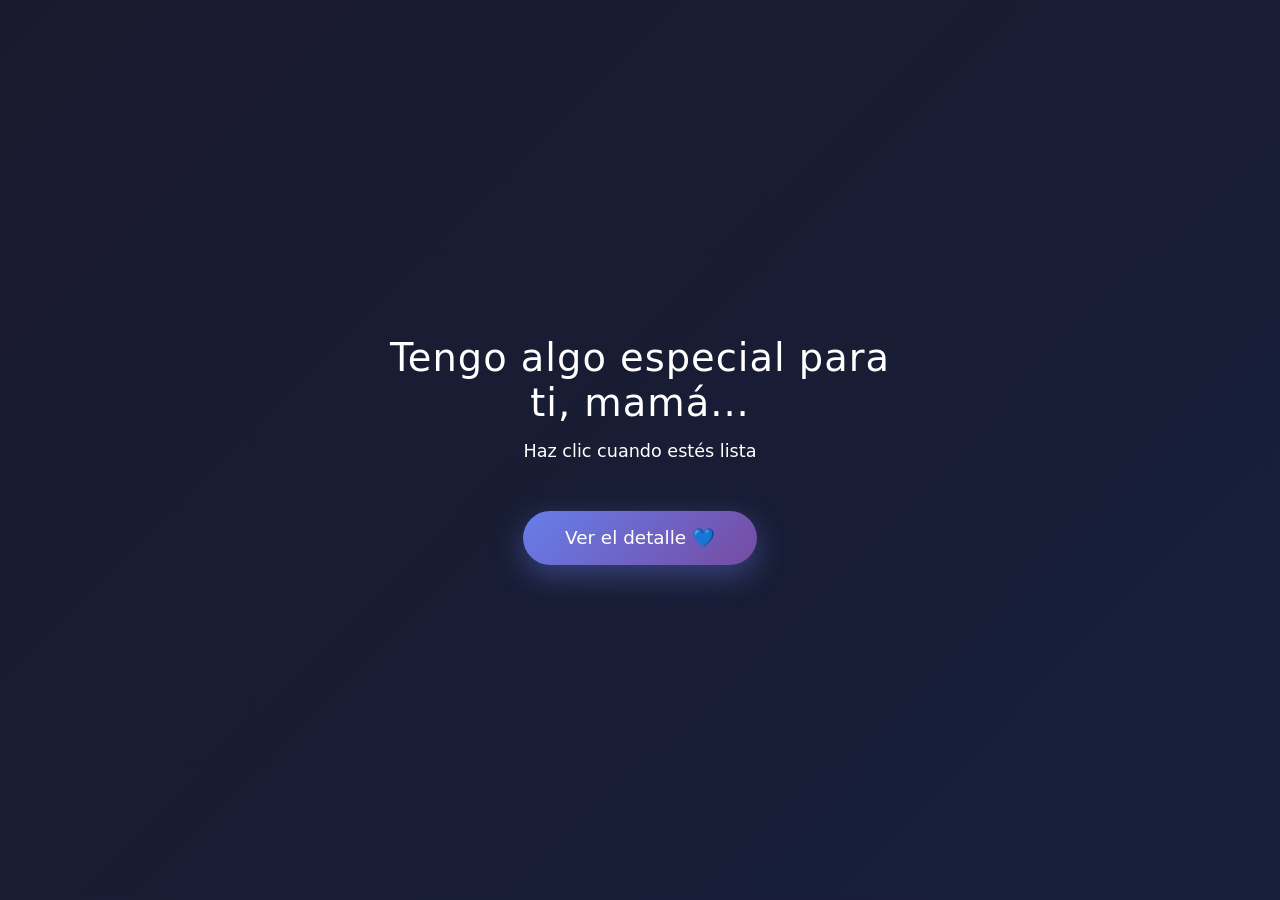
<file: Feliz-Cumpleanos-Mama-Orquideas/Orquidea-Azul/index.html>
<!DOCTYPE html>
<html lang="es">
<head>
  <meta charset="UTF-8" />
  <meta name="viewport" content="width=device-width, initial-scale=1.0" />
  <title>Para mamá 💙</title>
  <link rel="stylesheet" href="css/style.css" />
</head>
<body>
  <div class="container">
    <div class="content">
      <h1 class="title">Tengo algo especial para ti, mamá...</h1>
      <p class="subtitle">Haz clic cuando estés lista</p>
      <a href="orquidea.html" class="btn">Ver el detalle 💙</a>
    </div>
  </div>
</body>
</html>
</file>
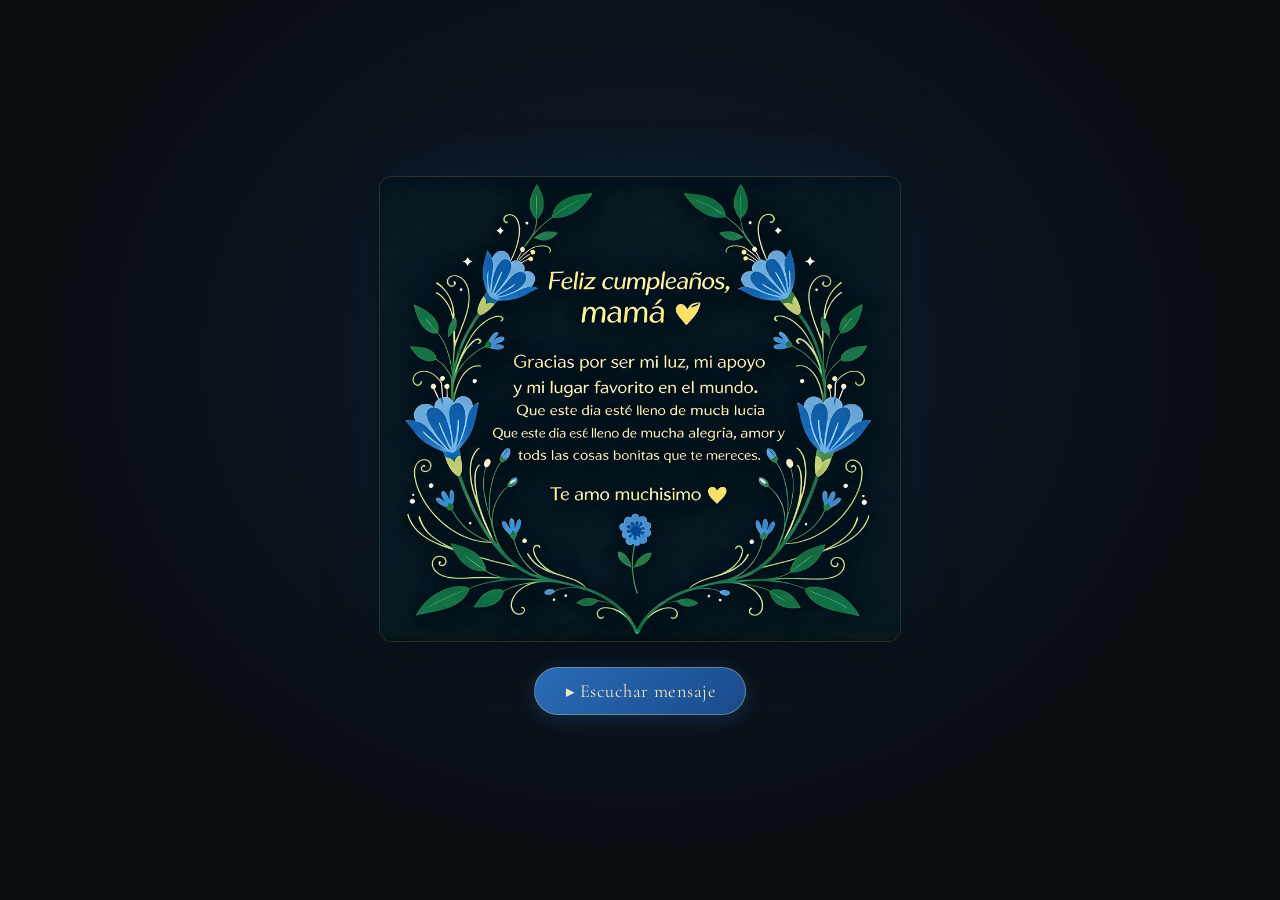
<file: Feliz-Cumpleanos-Mama-Orquideas/Orquidea-Azul/orquidea.html>
<!DOCTYPE html>
<html lang="es">
<head>
  <meta charset="UTF-8" />
  <meta name="viewport" content="width=device-width, initial-scale=1.0" />
  <title>Feliz Cumpleaños Mamá 💙</title>
  <style>
    @import url('https://fonts.googleapis.com/css2?family=Cormorant+Garamond:ital,wght@0,400;0,500;1,400&display=swap');

    * {
      margin: 0;
      padding: 0;
      box-sizing: border-box;
    }

    body {
      min-height: 100vh;
      background: #0a0f14;
      display: flex;
      flex-direction: column;
      align-items: center;
      justify-content: center;
      font-family: 'Cormorant Garamond', Georgia, serif;
      overflow-x: hidden;
      color: #f5e6c8;
      padding: 1.5rem 1rem 2rem;
    }

    .card {
      position: relative;
      width: min(520px, 96vw);
      display: flex;
      flex-direction: column;
      align-items: center;
    }

    .card-image {
      width: 100%;
      height: auto;
      border-radius: 12px;
      box-shadow:
        0 0 0 1px rgba(245, 215, 110, 0.15),
        0 12px 40px rgba(0, 0, 0, 0.55),
        0 0 60px rgba(42, 107, 184, 0.18);
      display: block;
    }

    .audio-controls {
      margin-top: 1.6rem;
      z-index: 3;
    }

    .play-btn {
      background: linear-gradient(135deg, #2a6bb8, #1a4a8a);
      color: #f0e6c8;
      border: 1px solid rgba(245, 215, 110, 0.35);
      padding: 0.75rem 1.8rem;
      border-radius: 999px;
      font-family: 'Cormorant Garamond', Georgia, serif;
      font-size: 1.15rem;
      letter-spacing: 0.03em;
      cursor: pointer;
      transition: transform 0.2s, box-shadow 0.2s, background 0.2s;
      box-shadow: 0 4px 18px rgba(30, 90, 160, 0.35);
    }

    .play-btn:hover {
      transform: translateY(-2px);
      box-shadow: 0 6px 22px rgba(30, 90, 160, 0.5);
      background: linear-gradient(135deg, #3578c8, #2258a0);
    }

    .play-btn:active {
      transform: translateY(0);
    }

    .play-btn.playing {
      background: linear-gradient(135deg, #1a4a8a, #0f3260);
      box-shadow: 0 4px 18px rgba(20, 60, 120, 0.45);
    }

    /* Sutil brillo de fondo */
    body::before {
      content: "";
      position: fixed;
      inset: 0;
      background: radial-gradient(ellipse at 50% 40%, rgba(30, 80, 140, 0.18) 0%, transparent 65%);
      pointer-events: none;
      z-index: 0;
    }

    .card, .audio-controls {
      position: relative;
      z-index: 1;
    }
  </style>
</head>
<body>
  <audio id="audio" src="sound/mensaje-mama.m4a" preload="auto"></audio>

  <div class="card">
    <img
      class="card-image"
      src="img/mensaje-mama.jpg"
      alt="Feliz cumpleaños, mamá — Gracias por ser mi luz, mi apoyo y mi lugar favorito en el mundo. Te amo muchísimo"
    />
  </div>

  <div class="audio-controls">
    <button id="playBtn" class="play-btn">▶ Escuchar mensaje</button>
  </div>

  <script>
    const audio = document.getElementById('audio');
    const playBtn = document.getElementById('playBtn');

    function updateButton() {
      if (audio.paused) {
        playBtn.textContent = '▶ Escuchar mensaje';
        playBtn.classList.remove('playing');
      } else {
        playBtn.textContent = '❚❚ Pausar';
        playBtn.classList.add('playing');
      }
    }

    playBtn.addEventListener('click', () => {
      if (audio.paused) {
        audio.play().then(updateButton).catch(() => {
          alert('Toca de nuevo para escuchar.');
        });
      } else {
        audio.pause();
        updateButton();
      }
    });

    // Intento de autoplay (los navegadores suelen bloquearlo sin interacción)
    window.addEventListener('DOMContentLoaded', () => {
      setTimeout(() => {
        audio.play().then(updateButton).catch(() => {});
      }, 600);
    });

    audio.addEventListener('ended', updateButton);
  </script>
</body>
</html>
</file>
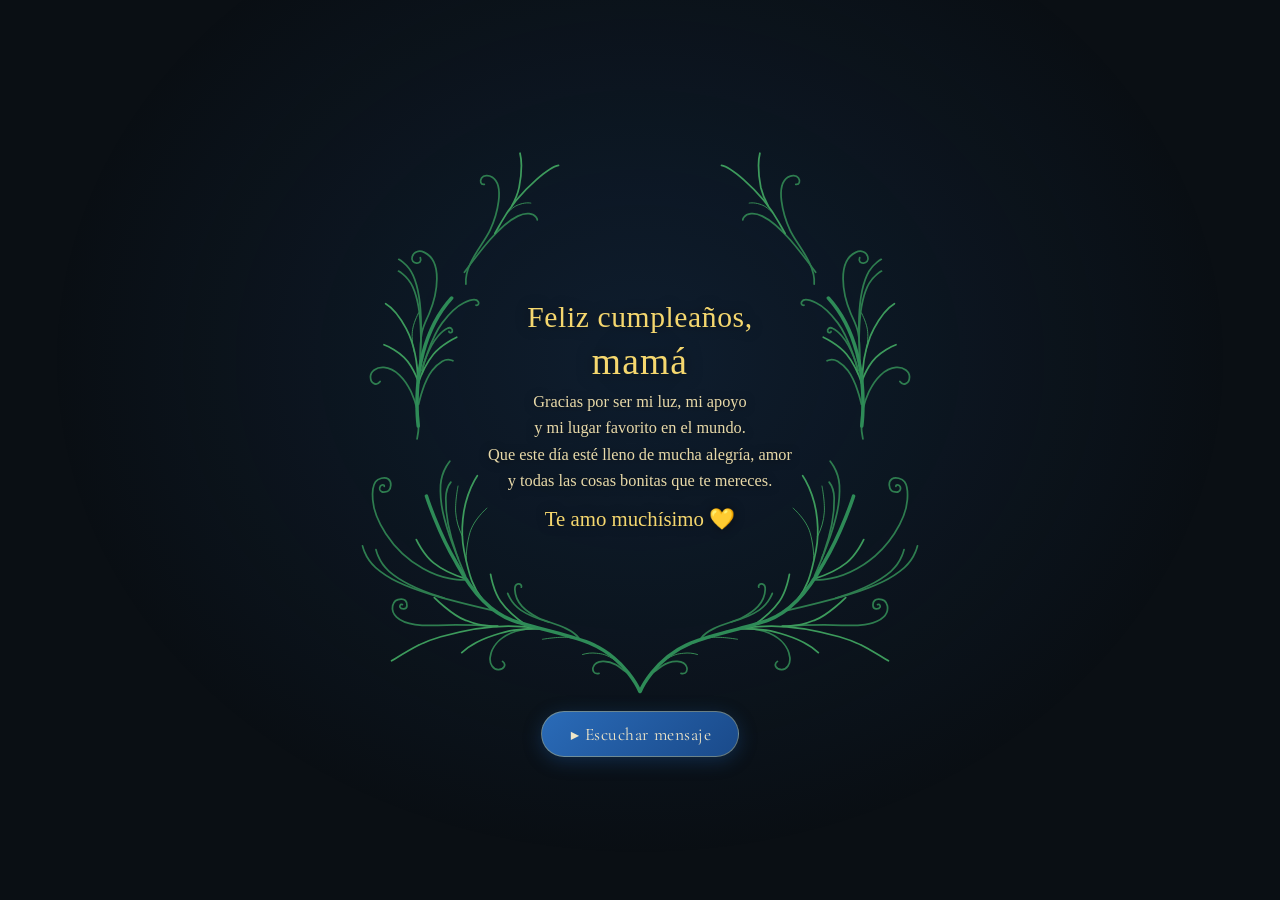
<file: Feliz-Cumpleanos-Mama/Orquidea-Azul/orquidea.html>
<!DOCTYPE html>
<html lang="es">
<head>
  <meta charset="UTF-8" />
  <meta name="viewport" content="width=device-width, initial-scale=1.0" />
  <title>Feliz Cumpleaños Mamá 💙</title>
  <link rel="stylesheet" href="css/flowers.css" />
  <style>
    @import url('https://fonts.googleapis.com/css2?family=Cormorant+Garamond:ital,wght@0,400;0,500;1,400&display=swap');

    * {
      margin: 0;
      padding: 0;
      box-sizing: border-box;
    }

    body {
      min-height: 100vh;
      background: #0a0f14;
      display: flex;
      flex-direction: column;
      align-items: center;
      justify-content: center;
      font-family: "Times New Roman", Times, serif;
      overflow-x: hidden;
      color: #f5e6c8;
      padding: 1rem 0.5rem 1.5rem;
    }

    body::before {
      content: "";
      position: fixed;
      inset: 0;
      background: radial-gradient(ellipse at 50% 40%, rgba(30, 80, 140, 0.22) 0%, transparent 65%);
      pointer-events: none;
      z-index: 0;
    }

    .container {
      position: relative;
      z-index: 1;
      width: min(96vw, 560px);
      margin: 0 auto;
      display: flex;
      align-items: center;
      justify-content: center;
    }

    svg#flower-frame {
      height: min(78vh, 560px);
      width: 100%;
      max-width: 100%;
      display: block;
    }

    /* Mensaje en el centro de las flores */
    .mensaje-central {
      position: absolute;
      top: 50%;
      left: 50%;
      transform: translate(-50%, -50%);
      z-index: 10;
      text-align: center;
      width: 70%;
      max-width: 340px;
      pointer-events: none;
    }

    .mensaje-central .titulo {
      font-size: clamp(1.35rem, 4.2vw, 1.85rem);
      font-weight: 400;
      color: #f5d76e;
      letter-spacing: 0.02em;
      line-height: 1.25;
      text-shadow: 0 0 14px rgba(0, 0, 0, 0.45);
      margin-bottom: 0.15rem;
    }

    .mensaje-central .titulo-mama {
      font-size: clamp(1.7rem, 5.2vw, 2.35rem);
      font-weight: 500;
      color: #f5d76e;
      letter-spacing: 0.03em;
      line-height: 1.2;
      margin-bottom: 0.35rem;
      text-shadow: 0 0 16px rgba(0, 0, 0, 0.5);
    }

    .mensaje-central .corazon {
      display: block;
      font-size: clamp(1.1rem, 3vw, 1.4rem);
      color: #f5d76e;
      margin-bottom: 0.9rem;
      text-shadow: 0 0 12px rgba(245, 215, 110, 0.4);
    }

    .mensaje-central .cuerpo {
      font-size: clamp(0.82rem, 2.4vw, 1.02rem);
      color: #e8d9a8;
      line-height: 1.6;
      margin-bottom: 0.15rem;
      text-shadow: 0 1px 8px rgba(0, 0, 0, 0.5);
    }

    .mensaje-central .cierre {
      font-size: clamp(1.05rem, 2.9vw, 1.3rem);
      font-weight: 500;
      color: #f5d76e;
      margin-top: 0.85rem;
      text-shadow: 0 0 12px rgba(0, 0, 0, 0.45);
    }

    .audio-controls {
      position: relative;
      z-index: 3;
      margin-top: 1rem;
    }

    .play-btn {
      background: linear-gradient(135deg, #2a6bb8, #1a4a8a);
      color: #f0e6c8;
      border: 1px solid rgba(245, 215, 110, 0.35);
      padding: 0.7rem 1.7rem;
      border-radius: 999px;
      font-family: 'Cormorant Garamond', Georgia, serif;
      font-size: 1.1rem;
      letter-spacing: 0.03em;
      cursor: pointer;
      transition: transform 0.2s, box-shadow 0.2s, background 0.2s;
      box-shadow: 0 4px 18px rgba(30, 90, 160, 0.35);
    }

    .play-btn:hover {
      transform: translateY(-2px);
      box-shadow: 0 6px 22px rgba(30, 90, 160, 0.5);
      background: linear-gradient(135deg, #3578c8, #2258a0);
    }

    .play-btn:active {
      transform: translateY(0);
    }

    .play-btn.playing {
      background: linear-gradient(135deg, #1a4a8a, #0f3260);
      box-shadow: 0 4px 18px rgba(20, 60, 120, 0.45);
    }

    @media (max-width: 500px) {
      svg#flower-frame {
        height: min(72vh, 440px);
      }
      .mensaje-central {
        width: 72%;
      }
    }
  </style>
</head>
<body>
  <audio id="audio" src="sound/mensaje-mama.m4a" preload="auto"></audio>

  <main class="container">
    <!-- Mensaje en el centro de las flores -->
    <div class="mensaje-central">
      <p class="titulo">Feliz cumpleaños,</p>
      <p class="titulo-mama">mamá</p>
      <p class="cuerpo">
        Gracias por ser mi luz, mi apoyo<br>
        y mi lugar favorito en el mundo.<br>
        Que este día esté lleno de mucha alegría, amor<br>
        y todas las cosas bonitas que te mereces.
      </p>
      <p class="cierre">Te amo muchísimo 💛</p>
    </div>

    <svg id="flower-frame" version="1.1" xmlns="http://www.w3.org/2000/svg" viewBox="0 0 641.5 637.3">
<style type="text/css">
.st0 {
fill: #FFFFFF;
}

.st1 {
  fill: none;
  stroke: #2E7D4F;
  stroke-width: 2;
  stroke-linecap: round;
  stroke-linejoin: round;
}

.st2 {
  fill: #4CAF70;
}

.st3 {
  fill: none;
  stroke: #3D9B5C;
  stroke-width: 2;
  stroke-linecap: round;
  stroke-linejoin: round;
}

.st4 {
  fill: none;
  stroke: #3D9B5C;
  stroke-linecap: round;
  stroke-linejoin: round;
}

.st5 {
  fill: #7EC8E8;
}

.st6 {
  fill: #3D9B5C;
}

.st7 {
  fill: none;
  stroke: #2E8B57;
  stroke-width: 4;
  stroke-linecap: round;
  stroke-linejoin: round;
}

.st8 {
  fill: #4A9FD9;
}

.st9 {
  fill: #F5D76E;
}

.st10 {
  fill: #2E8B57;
}

.st11 {
  fill: #5CB87A;
}

.st12 {
  fill: #A8D8F5;
}

.st13 {
fill: none;
stroke: #FFFFFF;
stroke-linecap: round;
stroke-linejoin: round;
}

.st14 {
display: none;
fill: #FFFFFF;
}
</style>
<defs>
</defs>
<g id="Footer_group_1_">
<path id="Dots_1_" class="st0" d="M556.2,110c0,1.7-1.4,3.1-3.1,3.1c-1.7,0-3.1-1.4-3.1-3.1s1.4-3.1,3.1-3.1l0,0
C554.9,106.9,556.2,108.3,556.2,110z M631.5,446.1c-1.7,0-3.1,1.4-3.1,3.1s1.4,3.1,3.1,3.1c1.7,0,3.1-1.4,3.1-3.1l0,0
C634.6,447.5,633.2,446.1,631.5,446.1L631.5,446.1z M508.8,64.1c-1.4,0-2.5,1.1-2.5,2.5s1.1,2.5,2.5,2.5s2.5-1.1,2.5-2.5
S510.2,64.1,508.8,64.1L508.8,64.1L508.8,64.1z M542.3,273.9c-1.4,0-2.5,1.1-2.5,2.5s1.1,2.5,2.5,2.5s2.5-1.1,2.5-2.5l0,0
C544.8,275.1,543.7,273.9,542.3,273.9C542.4,273.9,542.4,273.9,542.3,273.9L542.3,273.9z M605.7,424.2c-1.4,0-2.5,1.1-2.5,2.5
s1.1,2.5,2.5,2.5s2.5-1.1,2.5-2.5l0,0C608.2,425.3,607.1,424.2,605.7,424.2L605.7,424.2L605.7,424.2z M476.5,502.4
c-1.4,0-2.5,1.1-2.5,2.5s1.1,2.5,2.5,2.5s2.5-1.1,2.5-2.5S477.9,502.4,476.5,502.4L476.5,502.4z M548,479.8c-0.7,0-1.2,0.6-1.2,1.2
s0.6,1.2,1.2,1.2c0.7,0,1.2-0.6,1.2-1.2l0,0C549.2,480.4,548.7,479.8,548,479.8z M418.8,581.7c-0.7,0-1.2,0.6-1.2,1.2
c0,0.7,0.6,1.2,1.2,1.2c0.7,0,1.2-0.6,1.2-1.2l0,0C420.1,582.2,419.5,581.7,418.8,581.7z M562.8,148.3c-0.7,0-1.2,0.6-1.2,1.2
s0.6,1.2,1.2,1.2c0.7,0,1.2-0.6,1.2-1.2l0,0C564.1,148.9,563.5,148.3,562.8,148.3L562.8,148.3z M471,53.9c-0.7,0-1.2,0.6-1.2,1.2
c0,0.7,0.6,1.2,1.2,1.2c0.7,0,1.2-0.6,1.2-1.2l0,0C472.2,54.5,471.7,53.9,471,53.9z M628.7,440.1c-0.7,0-1.2,0.6-1.2,1.2
s0.6,1.2,1.2,1.2c0.7,0,1.2-0.6,1.2-1.2l0,0C629.9,440.7,629.4,440.1,628.7,440.1z M435,587.9c-0.7,0-1.2,0.6-1.2,1.2
c0,0.7,0.6,1.2,1.2,1.2c0.7,0,1.2-0.6,1.2-1.2l0,0C436.2,588.4,435.7,587.9,435,587.9z M88.3,106.9c1.7,0,3.1,1.4,3.1,3.1
s-1.4,3.1-3.1,3.1s-3.1-1.4-3.1-3.1l0,0C85.2,108.3,86.6,106.9,88.3,106.9z M6.9,449.2c0,1.7,1.4,3.1,3.1,3.1s3.1-1.4,3.1-3.1
s-1.4-3.1-3.1-3.1S6.9,447.5,6.9,449.2L6.9,449.2z M130.2,66.6c0,1.4,1.1,2.5,2.5,2.5s2.5-1.1,2.5-2.5s-1.1-2.5-2.5-2.5l0,0
C131.3,64.1,130.2,65.2,130.2,66.6z M96.7,276.4c0,1.4,1.1,2.5,2.5,2.5s2.5-1.1,2.5-2.5s-1.1-2.5-2.5-2.5
C97.8,273.9,96.7,275,96.7,276.4L96.7,276.4z M33.3,426.7c0,1.4,1.1,2.5,2.5,2.5s2.5-1.1,2.5-2.5s-1.1-2.5-2.5-2.5
C34.5,424.2,33.3,425.3,33.3,426.7L33.3,426.7z M162.5,504.9c0,1.4,1.1,2.5,2.5,2.5s2.5-1.1,2.5-2.5s-1.1-2.5-2.5-2.5
S162.5,503.5,162.5,504.9L162.5,504.9z M92.3,481.1c0,0.7,0.6,1.2,1.2,1.2c0.7,0,1.2-0.6,1.2-1.2c0-0.7-0.6-1.2-1.2-1.2l0,0
C92.8,479.8,92.3,480.4,92.3,481.1L92.3,481.1L92.3,481.1z M221.4,582.9c0,0.7,0.6,1.2,1.2,1.2s1.2-0.6,1.2-1.2
c0-0.7-0.6-1.2-1.2-1.2l0,0C222,581.7,221.4,582.2,221.4,582.9z M77.4,149.5c0,0.7,0.6,1.2,1.2,1.2s1.2-0.6,1.2-1.2
c0-0.7-0.6-1.2-1.2-1.2S77.4,148.8,77.4,149.5L77.4,149.5L77.4,149.5z M169.3,55.2c0,0.7,0.6,1.2,1.2,1.2s1.2-0.6,1.2-1.2
c0-0.7-0.6-1.2-1.2-1.2C169.9,53.9,169.3,54.4,169.3,55.2C169.3,55.1,169.3,55.1,169.3,55.2L169.3,55.2z M11.6,441.3
c0,0.7,0.6,1.2,1.2,1.2c0.7,0,1.2-0.6,1.2-1.2c0-0.7-0.6-1.2-1.2-1.2l0,0C12.1,440.1,11.6,440.7,11.6,441.3z M205.3,589.1
c0,0.7,0.6,1.2,1.2,1.2s1.2-0.6,1.2-1.2c0-0.7-0.6-1.2-1.2-1.2l0,0C205.8,587.9,205.3,588.4,205.3,589.1z" />
<g id="RightGroup_1_">
<g id="RightTopGroup_1_">
<g id="StrokesGroup30_1_">
<path id="Stroke30f_1_" class="st1" d="M520.3,168.7c2.1-22.9-20.4-45.6-27.7-61.8c-7.9-17.4-17.2-51.1-2.6-60.7
c4.3-2.8,9.9-2.5,12.3,0.9s1.2,8-3.1,7.4" />
<path id="Stroke30e_1_" class="st1" d="M522,155.2c0,0-17.3-23.5-29-37c-12.8-14.7-21.7-22.4-32.2-27.4
c-4.8-2.3-9.6-3.1-12.9-2.7c-9.1,1.2-9.4,7-9.4,7" />
<g id="Stroke30d_1_">
<path id="Stroke30d_3_1_" class="st1" d="M571.8,230.3c0-1.9,0-3.7,0.1-5.5c0.4-24,3-39.1,9.2-52.9c2.6-5.7,6.5-10.7,11.3-14.6
c1.6-1.3,3.2-2.5,5-3.5" />
<path id="Stroke30d_2_1_" class="st1" d="M572.2,252.9c0.8-32.5-4-36.2-10.1-50.8c-9.5-22.4-15.6-59.6,5.7-69.7
c6.2-3,12.1-0.7,13.8,4.6c3.2,9.5-12.8,10.4-9.2,1.4" />
<path id="Stroke30d_1_1_" class="st1" d="M574.4,282.6c0,0-3-40.8-2.9-65.8c0.1-27.3,2.6-43.6,9.3-58.4
c2.6-5.7,6.5-10.7,11.3-14.6c1.6-1.3,3.2-2.5,5-3.5" />
</g>
<g id="Stroke30c_1_">
<path id="Stroke30c_2_1_" class="st1" d="M570.3,271.1c0,0,0.3-11.4-10.7-32c-3.4-6.4-11-16.4-17.8-19.6c-1.8-0.9-4-1-5.1,0.2
c-1.9,1.9-0.9,4.6,0.7,4.7c0.7,0.1,2.3-0.2,2.2-1.6" />
<path id="Stroke30c_1_1_" class="st1" d="M570.7,267.7c0,0-10.1-37.2-23.4-54.6c-8.3-10.9-15.3-18.4-25-23
c-2.3-1.1-13.3-6.3-16.3-1.2c-1.2,2,0,4.5,2.6,4" />
</g>
<path id="Stroke30b_1_" class="st1"
d="M576.1,346c-7.6-34.7,12.5-79.9,38-81.9c9-0.7,15.5,4.9,15.4,11c-0.2,8-7.4,10.6-11,5.2" />
<path id="Stroke30a_1_" class="st1" d="M574.4,306.4c-0.3-1.4-0.7-2.8-1-4.1c-4.2-16.5-8.4-26.5-14.9-35.1
c-3.2-4-7.1-7.4-11.4-10.1c-6.7-3.6-12-0.6-12-0.6" />
</g>
<g id="LeafGroup29_1_">
<g id="LeafGroup29c_1_">
<path id="Leaf29c_1_" class="st2" d="M459.3,0c0,0-5.8,10.8-6.7,13.4c-1.6,5.3-2.2,10.9-2,16.4c0.6,7.1,2.6,14,6,20.2l1.4,2.6
c0,0,2.9-3.7,4.9-6.1c1.6-2,4.5-5.8,4.7-13.6c0.2-8.2-0.4-12.1-4.4-22.4C460,2.2,459.3,0,459.3,0z" />
<path id="Stem29c_1_" class="st3" d="M467.6,79.1c-6.3-11.2-6.8-14.1-8.5-21.4c-1.7-8.2-2.6-16.6-2.6-25
c0-4.7,0.5-9.4,1.6-13.9" />
</g>
<g id="LeafGroup29b_1_">
<path id="Leaf29b_1_" class="st2" d="M458.5,77.2c0,0-0.8,0.7-1.4,1c-3.3,1.8-7,2.5-10.7,2.2c-3.4-0.3-6.7-1.5-9.6-3.3
c-2-1.3-6.4-4.5-6.6-4.7c0.2-0.1,7.5-2.1,10.9-2.8c5.8-1.2,10.6,0.9,14.8,4.7C456.9,75.1,457.8,76.1,458.5,77.2z" />
<path id="Stem29b_1_" class="st4"
d="M473.7,88.2c-7.5-8-10.9-9.4-15.5-11c-7.3-2.5-12.4-1.3-12.4-1.3" />
</g>
<g id="LeafGroup29a_1_">
<path id="Leaf29a_1_" class="st2" d="M383,14.3c0,0,26.1,1.3,36.5,7.6c14.9,9,19.7,26.8,19.7,26.8s-13.1,2.3-30.8-7.9
C394.7,32.7,383,14.3,383,14.3z" />
<path id="Stem29a_1_" class="st3" d="M487,110.6c0,0-4.7-8.2-7.2-12.6c-11.9-21.5-28.1-38.2-40.4-49
c-10.2-8.9-18.7-15.3-25.3-16.3" />
</g>
</g>
<g id="LeafGroup28_1_">
<g id="LeafGroup28b_1_">
<path id="Leaf28b_1_" class="st2" d="M568.8,187.6c0,0,5.8,5.7,6.8,6.8c1.8,2.2,3.1,4.8,4,7.5c0.5,1.8,0.7,3.7,0.7,5.5
c0,1.5-0.2,3.1-0.6,4.6l-0.3,1.4c0,0-2.6-1.7-4.2-2.6c-2.3-1.1-4.2-3-5.3-5.4c-2.1-4.2-1.8-6.3-1.3-11.6
C568.7,191.7,568.8,189.7,568.8,187.6z" />
<path id="Stem28b_1_" class="st4"
d="M579.3,246.7c3.7-15.2,2.4-23.8,1.6-27.8c-1.6-8-6.5-17.3-6.5-17.3" />
</g>
<g id="LeafGroup28a_1_">
<path id="Leaf28a_1_" class="st2"
d="M629.2,171.6c0,0-11.3,5.4-14.9,7.4c-5,2.9-8.7,7.1-11.5,10.6c-3.9,5.5-6.7,11.7-8.1,18.2
l-0.6,2.7c0,0,4.9-1.2,7.9-1.8c2.4-0.4,6.4-0.8,11.7-5.9c6.3-6.2,7.6-10.1,11.1-20C626,179.1,627.5,175.3,629.2,171.6z" />
<path id="Stem28a_1_" class="st3"
d="M576,298c0,0-0.8-9.5-0.8-14.3c0.1-36,8-53.5,13.5-63.9c6.1-11.6,13-22.6,23.5-28.7" />
</g>
</g>
<g id="LeafGroup27_1_">
<path id="Leaf27_1_" class="st2" d="M634.2,230.1c0,0-9.2,14.3-16,17.6c-9.7,4.7-23.3,1.4-23.3,1.4c3.5-7,9.1-12.7,16-16.4
C619.8,228.3,634.2,230.1,634.2,230.1z" />
<path id="Stem27_1_" class="st3"
d="M575,280.3c2.3-7.7,3.7-10,8.5-18.1c10.2-16.9,30.5-24,30.5-24" />
</g>
<g id="BudGroup26_1_">
<path id="Stem26_1_" class="st3"
d="M575.7,285.1c-5.4-16.8-11.8-28-18.3-36c-9.4-11.6-26.7-19.6-26.7-19.6" />
<g id="Bud26_1_">
<path id="Bud26Bud_1_" class="st5" d="M509.4,233.3c-1.5,0-3-0.2-4.5-0.6c-1.3-0.4-2.4-0.8-1.8-2.5c0.4-1.3,2.2-2.1,4.1-2.7
c1.6-0.5,3.3-0.8,5-0.8c1.5,0,4.4,0.2,4.4,0.2s-2.2-0.5-3.6-0.9c-1.9-0.7-3.8-1.6-5.5-2.7c-1-0.6-2-1.3-2.8-2.2
c-0.7-0.8-1-2-0.6-3c0.6-0.9,1.6-1.5,2.7-1.7c1.2-0.3,2.5-0.3,3.8-0.1c2.1,0.3,4.1,0.9,6,1.8l2.3,1c-0.7-0.4-1.4-0.8-2-1.2
c-1.9-1.4-3.4-3.3-4.3-5.5c-1.1-2.7-0.9-3.1-0.5-3.5c0.4-0.4,1.4-0.6,3.8,1c2.4,1.5,4.5,3.5,6,5.9c1.8,2.5,7.6,9.5,7,12.7
c-0.4,2.2-3.1,2.5-3.1,2.5s-6.7,1.3-8.7,1.7C514.6,233.1,512,233.4,509.4,233.3z" />
<path id="Bud26Leaf_1_" class="st6" d="M532,230c0.1-0.5-0.2-1-0.6-1.3c-2-1.1-0.8-3-2.3-5.3c-0.7-1-1.4-1.9-2.3-2.7
c-2.2-2-2.3-1.5-2.3-1.5s0.1,1.8,0.2,2.4s1.7,4.1,1.7,4.1s-2.7-0.7-3.7-1s-2.6-0.5-3,0.3s0.5,1.4,1.5,2s3.9,1.9,3.9,1.9
s-3.6,0.9-4.2,1.4c-0.5,0.5-0.8,1.1-1,1.8c0,0,0.3,0,2.7,0.1c1.3,0.1,2.6-0.1,3.9-0.4c1.6-0.4,2.3-1.6,3.9-1.4
c0.1,0,0.2,0.1,0.3,0.1C531.9,231,532,230,532,230z" />
</g>
</g>
<g id="FlowerGroup25_1_">
<path id="Stem25_1_" class="st7"
d="M574.8,331.3c0,0,5.5-42.9-5.6-84.1c-9-33.3-24.6-53.7-32.7-62.6" />
<g id="WholeFlower25_1_">
<g id="PinkFlowerGroup25_1_">
<path id="BackPetals25_1_" class="st8" d="M527.6,154.7c0-0.3,1.5-14.3,0.5-22.6c-0.3-4.5-1.1-8.9-2.5-13.2
c-1.3-4.5-3.1-8.8-5.5-12.8c-3.5-9-12-9.7-17.4-7.2c-2.3,1.1-5,2.4-6.2,4.8c-1.1,2-1.6,4.3-1.4,6.6c0.2,1.3,0.5,2.6,1.1,3.8
l-1.9-2c-3-3.5-6.8-4.3-11.2-3c-1.4,0.3-2.6,0.9-3.8,1.6c-1.9,1.1-3.3,2.8-4,4.9c-0.9,2.9-0.4,10.1-0.4,10.1s-5.4-1.7-7.5-1.2
c-3.3,0.8-6.2,2.3-7.3,6c-1,2.8-1.2,5.9-0.6,8.8c0.6,2.5,2,4.7,4,6.2c5.5,4.5,11.4,8.6,17.6,12.1c7.1,4.1,14.9,6.9,23,8.2
c3.2,0.6,19,1.9,21-1.1S527.6,154.7,527.6,154.7z" />
<path id="Pollen25_1_" class="st9" d="M500,134.3l-15.5-17.4c-2-1.6-9.2-5.2-10.6-5.8c-2-1-4.1-1.9-6-2.8
c-1.9,1.4-3.1,1.5-4.4,0.4c-1-0.6-1.3-1.9-0.8-2.9c0.4-0.8,1.2-1.3,2.1-1.5c2.3-0.1,3.1,0.6,3.6,2.6
c3.5,1.6,13.5,6.2,13.5,6.2l-3.4-3.1c-4.6-3.7-9.2-7.4-13.8-11.1c-2.2,1.5-2.9,1.6-4.1,0.5c-1-1-1.3-2.6-0.8-3.9
c0.8-1.1,2.1-1.6,3.5-1.3c1.5,0.5,1.8,1.2,1.6,3.8c5.9,2.9,19.7,14.8,21.3,16.4v-0.1v0.1l-2.8-6.1l-5.2-10.1
c-1.9,0.1-3.6-0.2-4-2.5c-0.3-1.4,0.4-2.9,1.7-3.6c1.3-0.6,2.8-0.4,3.8,0.7c1.3,1.4,0.8,3,0,4.7l5.4,10.1
c0.7,1.8,1.5,3.5,2.2,5.3s1.1,3.8,2.1,5.3c2.7,3.9,10.4,14,10.5,14.1L500,134.3z" />
<path id="FrontPetals25_1_" class="st5" d="M515.8,160.8c-4.9-1.3-9.9-2.5-14.8-3.8c-2.4-0.7-4.8-1.5-7.2-2.4
c-7.1-3-13.6-7.3-19.2-12.6c-1-0.8-1.8-1.6-2.6-2.5c-2-2.8-2.7-9.7,0.2-12.9c0.7-0.8,1.5-1.4,2.4-1.9c1.6-0.8,4-0.4,5.9-0.2
c3.1,0.4,5.6,2.3,8,4.1c1.9,1.4,7.6,7,8.3,7.9c2.2,2.6,4.3,5.2,6.5,7.8c4,4.5,8.1,8.9,12.1,13.3c-0.6-0.3-3.1-1.6-3.3-1.7
c-1.4-0.9-21.7-13.2-24-13.3c0.8,1.8,4.4,4.1,4.7,4.4C492.8,146.8,515.8,160.7,515.8,160.8z M529.8,147.6
c0.7-5.9,1.5-11.8,1.9-17.8c0.3-3.9,0.3-7.8-0.2-11.7c-1-7.2-2.5-14.4-3.9-21.5c-0.2-0.6-0.4-1.3-0.7-1.9l-0.6,0.7
c-2.4,2.7-4.4,5.8-5.8,9.1c-0.7,1.6-1.8,4.1-2.1,4.8s-3.5,9.3-1.1,17.3c1.8,5,2.8,10.2,4.2,15.4c0.9,3.3,1.8,6.7,2.7,10.1
c0,0.2,0.1,0.4,0.3,0.5c-0.1-11.5,0.9-23-2.5-34.3c0.9,0.8,1.6,1.8,1.9,3c0.7,2.6,1.3,5.2,1.8,7.8c0.9,8.3,1.2,16.7,0.7,25
c-0.1,1-0.3,2-0.5,3l-1,4.1c-0.2-1.8-1-5.6-1.2-6.4c-2-6.8-3.9-13.7-5.8-20.5c-0.8-3-3-9-3-9c-1.7-4-3-8.1-5.1-11.9
c-1.6-2.9-3.8-5.6-7.7-5.5c-2,0-3.9,0.7-5.6,1.8c-0.9,0.7-1.7,1.6-2.3,2.6c-1.5,2.8-2.2,6-2,9.1c0.6,4,1.8,7.8,3.6,11.4
c0.8,1.5,6.1,7.7,8.8,10.8c4.2,4.7,13.7,14.8,14,15c-0.5-2-1.1-3.9-1.8-5.9c-2.1-4.5-4.4-8.9-6.7-13.3
c-1.9-3.7-6.1-11.8-6.1-12.6c1.1,1,2.2,2.1,3,3.3c2.4,4.1,4.7,8.2,7.1,12.2c4,6.8,6.4,14.2,8.7,21.7c0,0-9.6-2-11.2-2.5
c-5.3-1.4-10.7-2.7-15.9-4.4c-5.8-2-11.2-5-16.1-8.7c-1.2-0.9-2.5-1.6-4-1.9c-1.6-0.4-2.8-0.6-4.5-0.8
c-2.8-0.5-5.6-0.7-8.4-0.6c-3.1,0.1-5.3,1.4-8.1,2.8c1.3,0.5,12.5,6.3,17.4,8.6c3.4,1.7,6.8,3.2,10.4,4.6
c4.4,1.4,8.8,2.6,13.3,3.4c3,0.6,13.2,2.2,16.1,1.8c-0.5-0.2-5.7-1.5-6.1-1.6c-4.1-1.1-8.4-1.9-12.5-3.2
c-4.7-1.5-9.4-3-13.3-6.3c-0.4-0.3-1.2-1.2-1.2-1.2s1.7,0.6,2.4,0.9c2.9,1.3,5.9,2.5,9,3.4c7.9,2.2,15.9,4.1,23.8,6.1
c0.9,0.1,4.5,1.7,5.6,1.7c0.9,0.1,1.9,0,2.8-0.2c0.7-0.1,1.3-0.4,1.9-0.7c0.4-0.2,0.7-0.6,0.8-1
C527.7,159,529.2,153.4,529.8,147.6L529.8,147.6z" />
</g>
<g id="BaseGroup25_1_">
<path id="Back25_1_" class="st10" d="M529.8,154.1c-0.8-0.4-1.6,0.4-2.1,1.2c-1.7,2.3-3.7,4.5-5.9,6.4
c-2.1,1.5-4.4,2.8-6.8,3.9c-0.5,0.1-0.9,0.3-1.3,0.6c-0.3,0.3,0.1,1.2,0.1,1.2s1,1.6,1.3,2.2c3.1,4.9,5.8,6.9,9.9,10.3
c2.4,2,5.6,3.6,8.2,5.3c0.8,0.5,1.8,0.8,2.5,1.3c0.4,0.3,0.8,0.7,1.1,1.2c0.3,0.7,1.4,0.3,2.1-0.1c0.8-0.5,1.2-1.5,0.8-2.3
c-0.2-0.5-0.2-1-0.2-1.5c1-4.8-0.1-9.2-1.8-13.6s-3.4-8.3-5.2-12.4C531.8,156.2,531.2,154.8,529.8,154.1z" />
<path id="Lines25_1_" class="st11" d="M527.9,163.9c1.5,2.4,6.8,11.9,7.8,14.1c0,0,0.8,2.6,0.5,3.2c-0.1,0.2-0.3,0-0.3-0.1
c-3.3-6.1-9.6-18.1-9.7-18.3s0.2-0.4,0.3-0.3C527.1,162.9,527.5,163.4,527.9,163.9z M518.3,168.1c-0.2,3.7,12.6,15,17,15.2
C528.9,179.1,523.2,174,518.3,168.1z M537.6,182c1.6-4.2-4-20.9-7.5-22.2C533.7,166.8,536.3,174.3,537.6,182z M523.7,167
c1.5,2.4,7.7,11.4,9.2,13.3c0,0,2,1.9,2.6,1.9c0.2,0,0.2-0.2,0-0.3c-4-5.6-12-16.6-12.1-16.8s-0.4,0-0.4,0.2
C523.2,165.9,523.4,166.5,523.7,167L523.7,167z" />
</g>
</g>
</g>
</g>
<g id="RightBottomGroup_1_">
<g id="StrokesGroup24_1_">
<g id="Stroke24g_1_">
<path id="Stroke24g_2_1_" class="st1" d="M520.7,503.1c5.1-11.7,10.3-24.3,14.1-34.6c11.4-30.7,15.5-50.1,14.4-69.6
c-0.5-7.5-2.8-14.7-6.5-21.2c-1.2-2.1-2.6-4.2-4.1-6.1" />
<path id="Stroke24g_1_1_" class="st1" d="M528.8,483.5c0.8-2.1,1.5-4.2,2.3-6.2c9.7-27.2,12.6-45.2,12.1-63.4
c-0.2-7.9-1.1-12.7-5.8-18.4" />
</g>
<path id="Stroke24f_1_" class="st1" d="M518.4,507.2c0,0,6.6,1.2,21-1.4c7.7-1.4,17.6-4.3,30.1-11.3
c38.2-21.4,56-58.7,57.5-78.8c0.9-11.8-0.2-16.3-3.2-20.5c-2.6-3.6-10.3-6.3-14.6-3.2c-4.6,3.4-3,10.9-0.4,13.2
c1.8,1.5,6,2.3,8.2,1.2c2.1-1.2,2.8-3.9,1.6-5.9c-0.1-0.1-0.2-0.3-0.3-0.4c-1.1-1.6-4.7-2.2-4.4,0.4" />
<g id="Stroke24e_1_">
<path id="Stroke24e_2_1_" class="st1" d="M545.1,528.4c2.1-0.7,4.2-1.3,6.2-2c27.1-8.8,43.4-16.9,56.9-28.7
c5.5-4.9,9.9-11.1,12.7-17.9c1-2.2,1.7-4.5,2.3-6.9" />
<path id="Stroke24e_1_1_" class="st1" d="M484.7,543.5c0,0,47.4-10.7,75.7-19.4c30.9-9.5,48.6-18,63.2-30.7
c5.5-4.9,9.9-11.1,12.7-17.9c1-2.2,1.7-4.5,2.3-6.9" />
</g>
<path id="Stroke24d_1_" class="st1" d="M484.4,560.7c66.6-4,71,1.1,94-2c20.5-2.8,27.4-12.6,25.7-21.5c-1-5-4.3-7.8-10.1-7.7
c-3,0.1-6.9,1.7-6.3,7.8c0.5,5,7,3.8,8,1.5c0.3-0.8,0.2-4.1-2.8-3" />
<path id="Stroke24c_1_" class="st1" d="M417.6,567.4c40.5-12.4,71.9,6.2,74.8,28.8c1,8-3.7,14-9.1,14.2
c-7.1,0.2-9.8-6.1-5.1-9.5" />
<g id="Stroke24b_1_">
<path id="Stroke24b_2_1_" class="st1" d="M425.3,555.8c13.2-3.6,23.1-7.6,32-13.6c5.1-3.6,9.4-8.2,12.4-13.7
c1-1.8,1.9-3.6,2.6-5.5" />
<path id="Stroke24b_1_1_" class="st1" d="M390.7,574.3c10.1-13.6,35.3-17.3,46.9-23.4c14.2-7.5,25.9-16.6,26.6-32.2
c0.2-3.8-0.9-6-3.7-6.6s-4.6,2.3-3.7,3.8" />
</g>
<path id="Stroke24a_1_" class="st1"
d="M334.2,614.2c3.7-1,7.7-5.2,11.3-7.7c12-8.3,26.2-7,28.8,0.9c1,2.7,0.4,8.6-6.6,7.2" />
</g>
<g id="BudGroup23_1_">
<path id="Stem23_1_" class="st3"
d="M521,506c16.8-5.3,28.1-11.5,36.2-18c11.7-9.3,19.8-26.6,19.8-26.6" />
<g id="Bud23_1_">
<path id="Bud23Bud_1_" class="st5" d="M572.7,441.5c0.1-1.5,0.3-3,0.7-4.5c0.4-1.3,0.8-2.4,2.5-1.8c1.3,0.4,2.1,2.2,2.7,4.2
c0.5,1.6,0.7,3.3,0.7,5c0,1.5-0.3,4.4-0.3,4.4s0.6-2.2,1-3.6c0.7-1.9,1.6-3.8,2.8-5.5c0.6-1,1.3-1.9,2.2-2.8
c0.8-0.7,2-0.9,3-0.5c0.9,0.6,1.5,1.6,1.7,2.7c0.3,1.2,0.3,2.5,0.1,3.8c-0.3,2.1-0.9,4.1-1.8,6c-0.2,0.5-1.1,2.3-1.1,2.3
c0.4-0.7,0.8-1.4,1.3-2c1.4-1.9,3.4-3.4,5.6-4.3c2.8-1,3.1-0.9,3.5-0.5s0.6,1.4-1.1,3.8c-1.6,2.4-3.6,4.4-6,6
c-2.5,1.7-9.6,7.4-12.8,6.8c-2.2-0.4-2.5-3.1-2.5-3.1s-1.2-6.7-1.6-8.7C572.8,446.8,572.6,444.1,572.7,441.5z" />
<path id="Bud23Leaf_1_" class="st6" d="M575.8,464.2c0.5,0.1,1-0.1,1.3-0.6c1.2-2,3-0.8,5.3-2.3c1-0.7,1.9-1.4,2.7-2.3
c2-2.1,1.5-2.3,1.5-2.3s-1.8,0.1-2.4,0.2s-4.1,1.6-4.1,1.6s0.8-2.7,1-3.6s0.5-2.6-0.2-3s-1.4,0.5-2,1.5s-1.9,3.9-1.9,3.9
s-0.8-3.6-1.4-4.2c-0.5-0.5-1.1-0.8-1.8-1c0,0,0,0.3-0.1,2.6c-0.1,1.3,0,2.6,0.3,3.9c0.4,1.6,1.6,2.3,1.3,3.9
c0,0.1-0.1,0.2-0.1,0.3C574.8,464,575.8,464.2,575.8,464.2z" />
</g>
</g>
<g id="BudGroup22_1_">
<g id="BudGroup22c_1_">
<path id="Stem22c_1_" class="st4"
d="M523.9,458c4.6-8.7,7.3-18.2,8-28c0.8-12.5-2.7-30-2.7-30" />
<g id="Bud22c_1_">
<path id="Bud22cBud_1_" class="st12" d="M522.5,392.1c0.7,3,6.2,7.5,6.2,7.5s2.8-6.5,2.1-9.5s-3.2-5-5.5-4.4
S521.8,389.1,522.5,392.1z" />
<path id="Bud22cLeaf_1_" class="st6" d="M529.4,401c0,0,1.9-1.5,2-5.4c0-0.7-0.3-1-0.5-1.1c-0.4-0.1-0.7,0.2-1.1,0.7
c-0.7,1-1.4,2.1-1.8,3.3c0,0-1.4-1.2-2.5-2.2c-0.5-0.4-1.2-1-1.6-0.7s-0.3,0.8-0.1,1.5c0.5,1.2,1.5,2.3,2.7,2.9
C527.4,400.7,528.4,401,529.4,401z" />
</g>
</g>
<g id="BudGroup22b_1_">
<path id="Stem22b_1_" class="st4"
d="M519.6,486.7c0.9-8-1-22.9-4-33.2c-4.4-15.4-19.5-28.2-19.5-28.2" />
<g id="Bud22b_1_">
<path id="Bud22bLeaf_1_" class="st5"
d="M486,421c2,2.3,8.9,3.8,8.9,3.8s-0.4-7-2.4-9.4s-5.1-3-6.9-1.4S484,418.6,486,421z" />
<path id="Bud22bLeaf-2_1_" class="st6" d="M496.5,425.6c0,0,1-2.2-0.7-5.7c-0.3-0.6-0.7-0.8-0.9-0.7c-0.4,0.1-0.5,0.5-0.7,1.1
c-0.2,1.2-0.2,2.5-0.1,3.8c0,0-1.8-0.5-3.2-0.8c-0.6-0.1-1.5-0.4-1.8,0.1s0.1,0.8,0.6,1.4c1,0.9,2.4,1.3,3.7,1.4
C494.5,426.3,495.5,426.1,496.5,425.6z" />
</g>
</g>
<g id="BudGroup22a_1_">
<path id="Stem22a_1_" class="st3" d="M501.6,529.6c4.9-6.4,8.9-13.5,11.8-21c4.6-12.5,7.1-25.5,9-35
c2.2-11.2,2.1-27.6,1.3-35.4c-2.9-30.8-16.6-50-16.6-50" />
<g id="Bud22a_1_">
<path id="Bud22aBud_1_" class="st5" d="M495.1,379.2c2,3.9,11,8.2,11,8.2s1.8-9.8-0.2-13.7s-6-5.8-9-4.3
S493.1,375.3,495.1,379.2z" />
<path id="Bud22aLeaf_1_" class="st6" d="M507.9,389.1c0,0,2.1-2.8,1-8.1c-0.2-1-0.7-1.3-1-1.3c-0.6,0-0.9,0.5-1.3,1.3
c-0.7,1.6-1.2,3.4-1.4,5.1c0,0-2.3-1.2-4.2-2.1c-0.8-0.4-1.9-1-2.5-0.4s-0.1,1.2,0.4,2.1c1.1,1.5,2.8,2.6,4.6,3.1
C506.6,389.6,507.9,389.1,507.9,389.1z" />
</g>
</g>
</g>
<g id="BudGroup21_1_">
<path id="Stem21_1_" class="st3"
d="M450.6,559.7c14.7-9.8,23.7-18.9,29.7-27.4c8.6-12.2,11.6-31.1,11.6-31.1" />
<g id="Bud21_1_">
<path id="Bud21Bud_1_" class="st5" d="M481.9,481.9c-0.4-1.5-0.6-3-0.7-4.5c0-1.4,0.1-2.5,1.9-2.5c1.3,0,2.7,1.5,3.8,3.2
c1,1.4,1.7,2.9,2.2,4.6c0.5,1.4,1.1,4.2,1.1,4.2s-0.1-2.3-0.2-3.7c0.1-2,0.4-4,1-6c0.3-1.2,0.7-2.3,1.3-3.3
c0.6-1,1.6-1.5,2.7-1.4c1,0.3,1.9,1.1,2.4,2.1c0.7,1.1,1.1,2.3,1.2,3.6c0.3,2.1,0.4,4.2,0.1,6.3c-0.1,0.6-0.3,2.5-0.3,2.5
c0.1-0.8,0.3-1.5,0.6-2.3c0.8-2.3,2.2-4.3,4-5.8c2.3-1.8,2.7-1.8,3.2-1.5s1,1.2,0.1,3.9c-0.8,2.7-2.1,5.3-3.9,7.5
c-1.9,2.4-6.9,10-10.1,10.4c-2.2,0.3-3.3-2.2-3.3-2.2s-3.2-6-4.2-7.8C483.6,486.9,482.6,484.5,481.9,481.9z" />
<path id="Bud21Leaf_1_" class="st6" d="M491.7,502.6c0.5-0.1,0.9-0.4,1.1-0.9c0.5-2.2,2.7-1.6,4.4-3.8c0.7-0.9,1.4-1.9,1.9-3
c1.3-2.6,0.8-2.6,0.8-2.6s-1.7,0.6-2.3,0.9s-3.4,2.8-3.4,2.8s-0.1-2.8-0.1-3.8s-0.3-2.6-1.1-2.8s-1.2,0.9-1.5,2
s-0.7,4.3-0.7,4.3s-1.9-3.2-2.6-3.6c-0.6-0.3-1.3-0.4-2-0.4c0,0,0.1,0.3,0.7,2.6c0.3,1.3,0.8,2.5,1.5,3.6
c0.9,1.4,2.2,1.7,2.5,3.3c0,0.1,0,0.2,0,0.3C490.7,502.8,491.7,502.6,491.7,502.6z" />
</g>
</g>
<g id="LeafGroup20_1_">
<g id="LeafGroup20b_1_">
<path id="Leaf20b_1_" class="st2"
d="M579.6,510.5c-23.8,4-45.1,16.8-52.8,40.6C553.2,553.8,568.8,531.8,579.6,510.5z" />
<path id="Stem20b_1_" class="st3"
d="M483.6,560.6c23.3-0.4,29.5-4,38.1-7.3c14.3-5.3,34.7-25.5,34.7-25.5" />
</g>
<g id="LeafGroup20a_1_">
<path id="Leaf20a_1_" class="st2"
d="M548.2,572.6c12.7,33.7,49.3,30,77.4,40.2C613.9,585.7,576.4,565.4,548.2,572.6z" />
<path id="Stem20a_1_" class="st3" d="M438.3,562.4c0,0,11.6-0.8,17.8-1.3c38.2-3.4,74.8,6.5,92.9,11.6
c21.8,6.2,32.7,13.2,56.3,27.5" />
</g>
</g>
<g id="LeafGroup19_1_">
<path id="Leaf19_1_" class="st2" d="M543.5,599.5c0,0-15.6,2.3-24-0.7c-15.4-5.5-17.2-21.9-17.2-21.9c7.4-3.2,15.8-2.9,22.9,0.9
C534.5,582.7,543.5,599.5,543.5,599.5z" />
<path id="Stem19_1_" class="st3"
d="M436,563.3c24.7,0.1,35.5,2.3,52.2,7.7c15.4,5,28.1,11.5,36.8,19.9" />
</g>
<g id="BudGroup18_1_">
<path id="Stem18_1_" class="st4"
d="M374.8,582.1c8.6-4.7,18-7.6,27.8-8.6c12.5-1.1,30,2.1,30,2.1" />
<g id="Bud18_1_">
<path id="Bud18Bud_1_" class="st5"
d="M440.6,582.3c-3-0.7-7.6-6-7.6-6s6.4-3,9.4-2.3s5,3.1,4.5,5.4S443.6,583,440.6,582.3z" />
<path id="Bud18Leaf_1_" class="st6" d="M431.6,575.4c0,0,1.5-1.9,5.4-2.1c0.7,0,1,0.2,1.1,0.5c0.1,0.4-0.2,0.7-0.6,1.1
c-1,0.8-2.1,1.4-3.3,1.9c0,0,1.2,1.3,2.2,2.5c0.4,0.5,1,1.1,0.7,1.6s-0.8,0.3-1.5,0.1c-1.3-0.5-2.3-1.4-3-2.6
C431.9,577.4,431.6,576.4,431.6,575.4z" />
</g>
</g>
<g id="LeafGroup17_1_">
<path id="Leaf17_1_" class="st2" d="M373.9,591.5c0,0,0.6,0.9,1,1.4c2.7,2.6,6,4.3,9.7,5c3.4,0.6,6.8,0.4,10.1-0.6
c2.3-0.7,7.4-2.6,7.6-2.8c-0.2-0.2-6.6-4-9.7-5.6c-5.2-2.7-10.4-2-15.5,0.5C375.9,589.9,374.9,590.7,373.9,591.5z" />
<path id="Stem17_1_" class="st4"
d="M348.5,600.1c11.1-7.8,16.4-7.9,22.1-8.5c5.4-0.7,10.8-0.2,16,1.4" />
</g>
<g id="FlowerGroup16_1_">
<path id="Stem16_1_" class="st7" d="M321,635.3c0,0,15.8-38,57.9-55.4c24.3-10,68.6-18.7,88.1-25.9
c39.4-14.7,59.8-58.5,64.8-66.9c20.5-34.7,33.6-75.5,33.6-75.5" />
<g id="WholeFlower16_1_">
<g id="PinkFlowerGroup16_1_">
<path id="BackPetals16_1_" class="st8" d="M587.8,379.1c0.2-0.2,14.2-10,20.9-17.5c3.9-3.8,7.2-8.1,10-12.7
c3-4.7,5.4-9.8,7.2-15.1c5.4-10.3-0.7-18.6-7.3-21.5c-2.8-1.3-6.2-2.6-9.2-1.8c-2.7,0.6-5.2,2-7.1,4c-1,1.2-1.9,2.5-2.6,4
l0.3-3.3c0.8-5.5-1.5-9.6-6.2-12.6c-1.3-1-2.9-1.7-4.5-2.1c-2.5-0.8-5.2-0.7-7.6,0.2c-3.3,1.5-9.4,7.6-9.4,7.6
s-2.8-6.2-4.8-7.7c-3.3-2.4-7-3.8-11.2-1.9c-3.4,1.4-6.3,3.6-8.5,6.4c-1.8,2.5-2.7,5.5-2.5,8.5c0.3,8.6,1.3,17.2,3.1,25.6
c1.5,6.8,3.2,14.5,10.9,27.4c2,3.4,13.4,18.8,17.7,18.1S587.8,379.1,587.8,379.1z" />
<path id="Pollen16_1_" class="st9"
d="M586,336.1L586,336.1z M586,336.1c0-0.2,3-15.1,4.4-20.7c0.5-2.2,2.1-4.1,3.1-6.2
s2-4.1,3-6.2l4.8-13c2.2-0.6,4-1.4,4.2-3.7c0.2-1.7-0.8-3.3-2.4-4c-1.6-0.6-3.5-0.1-4.6,1.3c-1.8,2.2-0.6,4,0.9,5.6l-5,12.7
l-3.3,7.4v-0.1v0.1c0.2-2.7,0.1-24.8-2-32.4c2.5-2,3-2.8,2.2-4.5c-0.8-1.4-2.3-2.2-3.9-2.1c-1.7,0.6-2.8,2.1-3,3.8
c0,2,0.5,2.5,3.7,3.3c0.3,7,0.6,14.1,0.9,21.3l-0.1,5.5c0,0-3.9-12.7-5.2-17.2c1.4-2,1.4-3.4-0.5-5.4c-0.9-0.6-2-0.9-3-0.6
c-1.4,0.3-2,1.6-2,3c0.1,2,1.2,3.1,3.9,3.7c0.7,2.5,1.5,5.1,2.3,7.7c0.5,1.8,3,11.2,3.2,14.3l-3.5,27.9L586,336.1z" />
<path id="FrontPetals16_1_" class="st5" d="M571.9,372.8c-2.7-5.5-5.4-11-7.9-16.6c-1.3-2.8-2.4-5.6-3.3-8.5
c-2.8-8.9-3.8-18.2-3.2-27.5c0-1.5,0.1-2.9,0.3-4.4c1.1-4,6.8-10,12.1-9.8c1.2,0,2.5,0.3,3.6,0.7c2,0.9,3.5,3.3,4.8,5.3
c2.1,3.2,2.2,6.9,2.4,10.6c0.1,2.8-0.6,12.4-0.8,13.8c-0.7,4-1.5,8-2.1,12c-1,7.1-2,14.3-2.9,21.5c-0.2-0.8-0.9-4.1-1-4.5
c-0.3-2-4.6-30.2-6.3-32.5c-1,2-0.4,7.2-0.4,7.7C567,340.7,572,372.8,571.9,372.8z M594.9,375.6c6-3.9,12.1-7.8,17.9-12
c3.8-2.7,7.4-5.8,10.6-9.2c5.9-6.5,11.3-13.5,16.9-20.2c0.4-0.6,0.9-1.3,1.2-2h-1c-4.4-0.2-8.7,0.4-12.9,1.7
c-2,0.6-5.2,1.5-6.1,1.8s-11.3,4-16.8,12.3c-3.2,5.5-7.2,10.5-10.9,15.8l-7.2,10.3c-0.1,0.2-0.3,0.3-0.2,0.7
c10.5-9,22-16.9,29.7-28.9c0,1.5-0.5,2.9-1.3,4.1c-2.1,2.8-3.4,5.1-5.8,7.7c-7,7.3-14.5,14-22.6,20c-1,0.7-2,1.3-3.1,1.9
l-4.6,2.2c1.5-1.6,4.4-5.2,5-6.1c4.8-7.1,9.6-14.1,14.5-21.2c2.1-3.1,6-9.8,6-9.8c2.4-4.6,5.1-9.1,7.1-13.9
c1.5-3.7,2.3-7.8-0.8-11.4c-1.6-1.8-3.7-3.1-6-3.8c-1.4-0.3-2.8-0.4-4.1-0.1c-3.8,0.8-7.2,2.6-10,5.2c-2.3,2.2-6.1,8-7.7,12.2
c-0.8,2-2.4,11.6-3.1,16.5c-1,7.5-3.1,24.1-3,24.6c1.5-2,2.8-4,4-6.2c2.5-5.4,4.8-11,7.1-16.5c1.9-4.6,6.2-14.8,7-15.4
c0,1.8-0.2,3.6-0.7,5.3c-1.9,5.4-3.9,10.6-5.8,16c-3.1,9-8.2,16.9-13.3,24.8c0,0-5.6-10.4-6.4-12.3c-2.8-6-5.8-11.9-8.3-18.1
c-2.6-6.9-4.1-14.2-4.5-21.6c-0.1-1.8-0.5-3.5-1.3-5.1c-0.9-1.8-1.7-3.1-2.7-4.8c-1.7-2.9-3.7-5.7-5.9-8.2
c-2.5-2.7-5.4-3.8-8.9-5.3c0.5,1.6,3.9,16.5,5.5,22.8c1.1,4.4,2.4,8.8,3.9,13.1c2,5.1,4.4,10,7,14.8
c1.8,3.2,11.6,19.2,14.2,21.6c-0.1-1.1-0.5-2.1-1-3.1c-1.9-3.5-5.5-8.7-5.6-9.1c-2.2-4.7-4.7-9.2-6.6-14
c-2.2-5.5-4.5-11-4.5-17.1c0-0.6,0.2-2,0.2-2s0.8,2.1,1,2.9c1,3.7,2.3,7.4,3.8,11c4.1,9,8.5,17.8,12.8,26.8
c0.5,0.9,1.9,5.5,2.8,6.5c0.7,0.9,1.5,1.7,2.4,2.4c0.6,0.5,1.4,0.9,2.1,1.2c0.5,0.1,1,0.1,1.5,0
C582.7,382.4,589,379.4,594.9,375.6z" />
</g>
<g id="BaseGroup16_1_">
<path id="Back16_1_" class="st10" d="M588.2,379.6c-0.7-0.9-1.8-1.3-2.8-1c-1,0.2-6.2,1.3-10.7,0.4c-3.2-0.6-8.6-3.5-9.1-3.7
c-0.5-0.3-1-0.6-1.6-0.8c-0.5-0.1-0.8,0.6-0.8,1.1c0,0.9-0.1,1.8-0.2,2.6c-0.4,6-0.9,12-1,18c0,3.9,0.3,7.7,0.9,11.5
c0.3,1.8,1,3.5,0.2,5.3l0,0c-0.4,0.8,0.8,1.6,1.4,1.8s1,0.4,1.9-0.5c0.8-0.8,1.6-1.5,2.6-2c5.2-3,8.4-7.6,11-12.7
c2.5-4.9,4.8-9.9,7.2-15C588,383.2,588.8,381.6,588.2,379.6z" />
<path id="Lines16_1_" class="st11" d="M577.7,385.9c-0.9,3.4-5.4,15.9-6.6,18.7c0,0-1.8,2.9-2.5,3.1c-0.3,0.1-0.3-0.2-0.2-0.4
c3-8,8.8-23.6,8.9-23.8s0.5-0.2,0.5,0.1C578,384.4,577.9,385.2,577.7,385.9z M567,380.3c-3.6,2.8-3.7,24.4-0.3,28.7
C565.4,399.5,565.5,389.8,567,380.3z M569,409.6c5.1-2,15.8-20.6,14.1-24.9C579.7,393.6,574.9,402,569,409.6z M571.5,384.6
c-1,3.3-4.2,16.3-4.7,19.2c0,0-0.1,3.4,0.4,3.9c0.2,0.2,0.4,0,0.3-0.2c1.9-8.3,5.5-24.5,5.5-24.8s-0.3-0.4-0.5-0.2
C572.1,383.2,571.7,383.9,571.5,384.6z" />
</g>
</g>
</g>
</g>
</g>
<g id="LeftGroup_1_">
<g id="LeftTopGroup_1_">
<g id="StrokesGroup15_1_">
<path id="Stroke15f_1_" class="st1" d="M121.3,168.7c-2.1-22.9,20.3-45.6,27.7-61.8c8-17.4,17.2-51.1,2.6-60.7
c-4.3-2.8-10-2.4-12.3,0.9s-1.2,8.1,3.1,7.4" />
<path id="Stroke15e_1_" class="st1" d="M119.6,155.2c0,0,17.3-23.5,29-37c12.8-14.7,21.7-22.4,32.2-27.4
c4.8-2.3,9.6-3.1,12.9-2.7c9.1,1.2,9.4,7,9.4,7" />
<g id="Stroke15d_1_">
<path id="Stroke15d_3_1_" class="st1" d="M69.7,230.3c0-1.9,0-3.7-0.1-5.5c-0.4-24-3-39.1-9.2-52.9
c-2.6-5.7-6.5-10.7-11.3-14.6c-1.6-1.3-3.2-2.5-5-3.5" />
<path id="Stroke15d_2_1_" class="st1" d="M69.3,252.9c-0.8-32.5,4-36.2,10.1-50.8c9.4-22.4,15.6-59.6-5.7-69.7
c-6.2-3-12.1-0.7-13.8,4.6c-3.2,9.5,12.8,10.4,9.2,1.4" />
<path id="Stroke15d_1_1_" class="st1" d="M67.1,282.6c0,0,3-40.8,2.9-65.8c-0.1-27.3-2.6-43.6-9.3-58.4
c-2.6-5.7-6.5-10.7-11.3-14.6c-1.6-1.3-3.2-2.5-5-3.5" />
</g>
<g id="Stroke15c_1_">
<path id="Stroke15c_2_1_" class="st1" d="M71.2,271.1c0,0-0.3-11.4,10.7-32c3.4-6.4,11-16.4,17.8-19.6c1.8-0.9,4-1,5.1,0.2
c1.9,1.9,0.9,4.6-0.7,4.7c-0.7,0.1-2.3-0.2-2.2-1.6" />
<path id="Stroke15c_1_1_" class="st1" d="M70.8,267.7c0,0,10.1-37.2,23.4-54.6c8.3-10.9,15.3-18.4,25-23
c2.3-1.1,13.3-6.3,16.3-1.2c1.2,2,0,4.5-2.6,4" />
</g>
<path id="Stroke15b_1_" class="st1"
d="M65.4,346c7.6-34.7-12.5-79.9-38-81.9c-9-0.7-15.5,4.9-15.4,11c0.2,8,7.4,10.6,11,5.2" />
<path id="Stroke15a_1_" class="st1" d="M67.1,306.4c0.3-1.4,0.7-2.8,1-4.1c4.2-16.5,8.4-26.5,14.9-35.1c3.2-4,7.1-7.4,11.4-10.1
c6.7-3.6,12-0.6,12-0.6" />
</g>
<g id="LeafGroup13_1_">
<g id="LeafGroup13c_1_">
<path id="Leaf13c_1_" class="st2" d="M182.2,0c0,0,5.8,10.8,6.7,13.4c1.6,5.3,2.2,10.9,2,16.4c-0.6,7.1-2.6,14-6,20.2l-1.4,2.6
c0,0-2.9-3.7-4.9-6.1c-1.6-2-4.5-5.8-4.7-13.6c-0.2-8.2,0.4-12.1,4.4-22.4C181.4,2.2,182.2,0,182.2,0z" />
<path id="Stem13c_1_" class="st3"
d="M173.9,79.1c6.3-11.2,6.8-14.1,8.4-21.4c1.7-8.2,2.6-16.6,2.6-25c0-4.7-0.5-9.4-1.6-13.9" />
</g>
<g id="LeafGroup13b_1_">
<path id="Leaf13b_1_" class="st2" d="M183,77.2c0,0,0.8,0.7,1.4,1c3.2,1.8,6.9,2.5,10.6,2.2c3.4-0.3,6.7-1.5,9.6-3.3
c2.1-1.3,6.4-4.5,6.6-4.7c-0.2-0.1-7.4-2.1-10.9-2.8c-5.8-1.2-10.6,0.9-14.8,4.7C184.6,75.1,183.8,76.1,183,77.2z" />
<path id="Stem13b_1_" class="st4"
d="M167.8,88.2c7.5-8,10.9-9.4,15.5-11c7.3-2.5,12.4-1.3,12.4-1.3" />
</g>
<g id="LeafGroup13a_1_">
<path id="Leaf13a_1_" class="st2" d="M258.5,14.3c0,0-26.1,1.3-36.5,7.6c-14.9,9-19.7,26.8-19.7,26.8s13.1,2.3,30.8-7.9
C246.8,32.7,258.5,14.3,258.5,14.3z" />
<path id="Stem13a_1_" class="st3" d="M154.5,110.6c0,0,4.7-8.2,7.2-12.6c11.9-21.5,28.1-38.2,40.4-49
c10.2-8.9,18.7-15.3,25.3-16.3" />
</g>
</g>
<g id="LeafGroup12_1_">
<g id="LeafGroup12b_1_">
<path id="Leaf12b_1_" class="st2" d="M72.7,187.6c0,0-5.8,5.7-6.8,6.8c-1.8,2.2-3.1,4.8-4,7.5c-0.5,1.8-0.7,3.7-0.7,5.5
c0,1.5,0.2,3.1,0.6,4.6l0.3,1.4c0,0,2.6-1.7,4.2-2.6c2.3-1.1,4.2-3,5.3-5.4c2.1-4.2,1.8-6.3,1.3-11.6
C72.8,191.7,72.7,189.7,72.7,187.6z" />
<path id="Stem12b_1_" class="st4"
d="M62.2,246.7c-3.7-15.2-2.4-23.8-1.6-27.8c1.6-8,6.5-17.3,6.5-17.3" />
</g>
<g id="LeafGroup12a_1_">
<path id="Leaf12a_1_" class="st2" d="M12.3,171.6c0,0,11.4,5.4,14.9,7.4c5,2.9,8.7,7.1,11.5,10.6c2.1,3,3.9,6.1,5.3,9.5
c1.2,2.8,2.1,5.8,2.7,8.8l0.6,2.7c0,0-4.9-1.2-7.9-1.8c-2.4-0.4-6.4-0.8-11.7-5.9c-6.3-6.2-7.6-10.1-11.1-20
C15.5,179.1,14,175.3,12.3,171.6z" />
<path id="Stem12a_1_" class="st3"
d="M65.6,298c0,0,0.8-9.5,0.8-14.3c-0.1-36-8-53.5-13.5-63.9c-6.1-11.6-13-22.6-23.5-28.7" />
</g>
</g>
<g id="LeafGroup11_1_">
<path id="Leaf11_1_" class="st2" d="M7.3,230.1c0,0,9.2,14.3,16,17.6c9.7,4.7,23.3,1.4,23.3,1.4c-3.5-7-9.1-12.7-16-16.4
C21.7,228.3,7.3,230.1,7.3,230.1z" />
<path id="Stem11_1_" class="st3"
d="M66.5,280.3c-2.3-7.7-3.7-10-8.5-18.1c-10.2-16.9-30.5-24-30.5-24" />
</g>
<g id="BudGroup10_1_">
<path id="Stem10_1_" class="st3"
d="M65.8,285.1c5.4-16.8,11.8-28,18.3-36c9.4-11.6,26.7-19.6,26.7-19.6" />
<g id="Bud10_1_">
<path id="Bud10Bud_1_" class="st5" d="M132.1,233.3c1.5,0,3-0.2,4.5-0.6c1.3-0.4,2.4-0.8,1.8-2.5c-0.4-1.3-2.2-2.1-4.1-2.7
c-1.6-0.5-3.3-0.8-5-0.8c-1.5,0-4.4,0.2-4.4,0.2s2.2-0.5,3.6-0.9c1.9-0.7,3.8-1.6,5.5-2.7c1-0.6,2-1.3,2.8-2.2
c0.7-0.8,1-2,0.6-3c-0.6-0.9-1.6-1.5-2.7-1.7c-1.2-0.3-2.5-0.3-3.8-0.1c-2.1,0.3-4.1,0.9-6,1.8l-2.3,1c0.7-0.4,1.4-0.8,2-1.2
c1.9-1.4,3.4-3.3,4.3-5.5c1.1-2.7,0.9-3.1,0.5-3.5s-1.4-0.6-3.8,1c-2.4,1.5-4.5,3.5-6.1,5.9c-1.8,2.5-7.6,9.5-7,12.7
c0.4,2.2,3.1,2.5,3.1,2.5s6.7,1.3,8.7,1.7C126.9,233.1,129.5,233.4,132.1,233.3z" />
<path id="Bud10Leaf_1_" class="st6" d="M109.5,230c-0.1-0.5,0.2-1,0.6-1.3c2-1.1,0.8-3,2.3-5.3c0.7-1,1.4-1.9,2.3-2.7
c2.2-2,2.3-1.5,2.3-1.5s-0.1,1.8-0.2,2.4s-1.7,4.1-1.7,4.1s2.7-0.7,3.7-1s2.6-0.5,3,0.3s-0.5,1.4-1.5,2s-3.9,1.9-3.9,1.9
s3.6,0.9,4.2,1.4c0.5,0.5,0.8,1.1,1,1.8c0,0-0.3,0-2.7,0.1c-1.3,0.1-2.6-0.1-3.9-0.4c-1.6-0.4-2.3-1.6-3.9-1.4
c-0.1,0-0.2,0.1-0.3,0.1C109.6,231,109.5,230,109.5,230z" />
</g>
</g>
<g id="FlowerGroup9_1_">
<path id="Stem9_1_" class="st7"
d="M66.7,331.3c0,0-5.5-42.9,5.6-84.1c9-33.3,24.6-53.7,32.7-62.6" />
<g id="WholeFlower9_1_">
<g id="PinkFlowerGroup9_1_">
<path id="BackPetals9_1_" class="st8" d="M113.9,154.7c0-0.3-1.5-14.3-0.5-22.6c0.3-4.5,1.1-8.9,2.5-13.2
c1.3-4.5,3.1-8.8,5.5-12.8c3.5-9,12-9.7,17.4-7.2c2.3,1.1,5,2.4,6.2,4.8c1.1,2,1.6,4.3,1.4,6.6c-0.2,1.3-0.5,2.6-1.1,3.8
l1.9-2c3-3.5,6.8-4.3,11.2-3c1.4,0.3,2.6,0.9,3.8,1.6c1.9,1.1,3.3,2.8,4,4.9c0.9,2.9,0.4,10.1,0.4,10.1s5.4-1.7,7.5-1.2
c3.3,0.8,6.2,2.3,7.3,6c1,2.8,1.2,5.9,0.6,8.8c-0.6,2.5-2,4.7-4,6.2c-5.5,4.5-11.4,8.6-17.6,12.1c-7.1,4.1-14.9,6.9-23,8.2
c-3.2,0.6-19.1,1.9-21-1.1S113.9,154.7,113.9,154.7z" />
<path id="Pollen9_1_" class="st9" d="M141.7,132.3c0.1-0.1,7.8-10.2,10.5-14.1c1.1-1.5,1.4-3.6,2.1-5.3s1.5-3.5,2.2-5.3
l5.4-10.1c-0.8-1.7-1.3-3.2,0-4.7c1-1,2.5-1.3,3.8-0.7c1.3,0.7,2,2.1,1.7,3.6c-0.4,2.3-2.1,2.6-4,2.5l-5.2,10.1l-2.8,6.1
l0.1-0.1v0.1c1.6-1.6,15.4-13.6,21.3-16.4c-0.2-2.7,0.1-3.4,1.6-3.8c1.3-0.3,2.7,0.2,3.4,1.3c0.6,1.3,0.3,2.9-0.8,3.9
c-1.2,1.1-1.9,1-4.1-0.5c-4.5,3.7-9.2,7.3-13.8,11.1l-3.5,3.1c0,0,10-4.5,13.5-6.2c0.5-2,1.3-2.7,3.6-2.6
c0.9,0.2,1.6,0.8,2.1,1.5c0.5,1,0.2,2.3-0.8,2.9c-1.3,1.1-2.6,0.9-4.4-0.4c-2,0.9-4,1.8-6,2.8c-1.4,0.7-8.6,4.3-10.6,5.8
l-15.5,17.4L141.7,132.3z" />
<path id="FrontPetals9_1_" class="st5" d="M148.7,146.8c0.3-0.3,4-2.6,4.7-4.4c-2.4,0.2-22.6,12.5-24,13.3
c-0.2,0.2-2.7,1.5-3.3,1.7c4-4.4,8.1-8.8,12.1-13.3c2.2-2.5,4.3-5.2,6.5-7.8c0.8-0.9,6.5-6.4,8.3-7.9c2.4-1.8,4.9-3.8,8-4.1
c2-0.2,4.3-0.6,5.9,0.2c0.9,0.5,1.7,1.1,2.4,1.9c2.9,3.2,2.2,10,0.2,12.9c-0.8,0.9-1.6,1.8-2.6,2.5
c-5.6,5.4-12.1,9.6-19.2,12.6c-2.3,1-4.7,1.8-7.2,2.4c-4.9,1.3-9.9,2.5-14.8,3.8C125.7,160.7,148.7,146.8,148.7,146.8z
M116,164.3c0.2,0.4,0.5,0.8,0.8,1c0.6,0.3,1.2,0.6,1.9,0.7c0.9,0.2,1.8,0.3,2.8,0.2c1.2,0,4.8-1.6,5.6-1.7
c8-2,15.9-3.9,23.8-6.1c3.1-1,6.1-2.1,9-3.4c0.7-0.3,2.4-0.9,2.4-0.9s-0.8,0.9-1.2,1.2c-3.9,3.2-8.6,4.8-13.3,6.3
c-4.1,1.3-8.3,2.2-12.4,3.2c-0.5,0.1-5.7,1.4-6.1,1.6c2.9,0.4,13.1-1.2,16.1-1.8c4.5-0.9,8.9-2,13.2-3.4
c3.5-1.3,7-2.9,10.4-4.6c4.8-2.4,16.1-8.1,17.4-8.6c-2.9-1.4-5.1-2.7-8.1-2.8c-2.8-0.1-5.6,0.1-8.4,0.6
c-1.6,0.3-2.8,0.4-4.4,0.8c-1.5,0.4-2.8,1-4,1.9c-4.9,3.7-10.3,6.7-16.1,8.7c-5.2,1.7-10.6,2.9-15.9,4.4
c-1.6,0.4-11.2,2.5-11.2,2.5c2.3-7.4,4.7-14.9,8.7-21.7c2.4-4,4.7-8.2,7.1-12.2c0.8-1.2,1.9-2.3,3-3.3c0,0.8-4.2,8.9-6.1,12.6
c-2.3,4.4-4.6,8.8-6.7,13.3c-0.7,1.9-1.3,3.9-1.8,5.9c0.3-0.2,9.8-10.3,14-15c2.8-3.1,8-9.3,8.8-10.8
c1.9-3.6,3.1-7.4,3.7-11.4c0.2-3.2-0.5-6.3-2-9.1c-0.6-1-1.4-1.9-2.3-2.6c-1.6-1.1-3.6-1.8-5.6-1.8c-3.9-0.1-6.1,2.6-7.7,5.5
c-2,3.8-3.4,7.9-5.1,11.9c0,0-2.2,6-3,9c-1.9,6.8-3.8,13.7-5.8,20.5c-0.2,0.8-1,4.6-1.2,6.4l-1-4.1c-0.2-1-0.4-2-0.5-3
c-0.5-8.3-0.2-16.7,0.7-25c0.4-2.6,1-5.2,1.8-7.8c0.3-1.2,1-2.2,1.9-3c-3.5,11.3-2.4,22.8-2.5,34.3c0.3-0.1,0.3-0.3,0.3-0.5
c0.9-3.3,1.8-6.7,2.7-10.1c1.4-5.1,2.4-10.4,4.2-15.4c2.3-7.9-0.8-16.5-1.1-17.3s-1.4-3.2-2.1-4.8c-1.4-3.3-3.4-6.4-5.8-9.1
l-0.6-0.7c-0.3,0.6-0.5,1.2-0.7,1.9c-1.3,7.2-2.8,14.3-3.9,21.5c-0.5,3.9-0.5,7.8-0.2,11.6c0.4,5.9,1.2,11.8,1.9,17.8
C112.3,153.4,113.8,159,116,164.3z" />
</g>
<g id="BaseGroup9_1_">
<path id="Back9_1_" class="st10" d="M111.8,154.1c0.8-0.4,1.6,0.4,2.1,1.2c1.7,2.3,3.7,4.5,5.9,6.4c2.1,1.5,4.4,2.8,6.8,3.9
c0.5,0.1,0.9,0.3,1.3,0.6c0.3,0.3-0.1,1.2-0.1,1.2s-0.9,1.6-1.3,2.2c-3.1,4.9-5.8,6.9-9.9,10.3c-2.4,2-5.6,3.6-8.2,5.3
c-0.8,0.5-1.8,0.8-2.5,1.3c-0.4,0.3-0.8,0.7-1.1,1.2c-0.3,0.7-1.4,0.3-2.1-0.1c-0.8-0.5-1.2-1.5-0.8-2.3
c0.2-0.5,0.2-1,0.2-1.5c-1-4.8,0.1-9.2,1.8-13.6s3.4-8.3,5.2-12.4C109.7,156.2,110.3,154.8,111.8,154.1z" />
<path id="Lines9_1_" class="st11" d="M114.9,162.5c0.2-0.1,0.4,0.1,0.3,0.3s-6.4,12.2-9.7,18.3c0,0.1-0.2,0.3-0.3,0.1
c-0.3-0.6,0.5-3.2,0.5-3.2c1-2.2,6.3-11.7,7.8-14.1C114,163.4,114.4,162.9,114.9,162.5z M106.2,183.3
c4.4-0.2,17.2-11.5,17-15.2C118.3,174,112.6,179.1,106.2,183.3z M111.4,159.8c-3.5,1.3-9,18-7.5,22.2
C105.2,174.2,107.8,166.8,111.4,159.8z M118.4,165.2c0-0.2-0.3-0.4-0.4-0.2s-8.1,11.1-12.1,16.8c-0.1,0.1-0.2,0.3,0,0.3
c0.6,0,2.6-1.9,2.6-1.9c1.5-1.9,7.7-10.8,9.2-13.3C118.1,166.5,118.3,165.9,118.4,165.2L118.4,165.2z" />
</g>
</g>
</g>
</g>
<g id="LeftBottomGroup_1_">
<g id="StrokesGroup14_1_">
<g id="Stroke14g_1_">
<path id="Stroke14g_2_1_" class="st1" d="M120.8,503.1c-5.1-11.7-10.3-24.3-14.1-34.6c-11.4-30.7-15.5-50.1-14.4-69.6
c0.5-7.5,2.8-14.7,6.5-21.2c1.2-2.1,2.6-4.2,4.1-6.1" />
<path id="Stroke14g_1_1_" class="st1" d="M112.7,483.5c-0.8-2.1-1.6-4.2-2.3-6.2c-9.7-27.2-12.6-45.2-12.1-63.4
c0.2-7.9,1.1-12.7,5.8-18.4" />
</g>
<path id="Stroke14f_1_" class="st1" d="M123.1,507.2c0,0-6.6,1.2-20.9-1.4c-7.7-1.4-17.6-4.3-30.1-11.3
c-38.2-21.4-56-58.7-57.5-78.8c-0.9-11.8,0.2-16.3,3.2-20.5c2.6-3.6,10.3-6.3,14.6-3.2c4.6,3.4,3,10.9,0.4,13.2
c-1.8,1.5-6,2.3-8.1,1.2c-2.1-1.2-2.8-3.8-1.6-5.9c0.1-0.2,0.2-0.3,0.3-0.5c1.1-1.6,4.7-2.2,4.4,0.4" />
<g id="Stroke14e_1_">
<path id="Stroke14e_2_1_" class="st1" d="M96.4,528.4c-2.1-0.7-4.2-1.3-6.2-2c-27.1-8.8-43.4-16.9-56.9-28.7
c-5.5-4.9-9.9-11-12.7-17.9c-1-2.2-1.7-4.5-2.3-6.9" />
<path id="Stroke14e_1_1_" class="st1" d="M156.8,543.5c0,0-47.4-10.7-75.7-19.4c-30.9-9.5-48.6-18-63.2-30.7
c-5.5-4.9-9.9-11.1-12.7-17.9c-0.9-2.2-1.7-4.5-2.3-6.9" />
</g>
<path id="Stroke14d_1_" class="st1" d="M157.1,560.7c-66.6-4-71,1.1-94-2c-20.5-2.8-27.4-12.6-25.7-21.5c1-5,4.3-7.8,10.1-7.7
c3,0.1,6.9,1.7,6.3,7.8c-0.5,5-7,3.8-8,1.5c-0.3-0.8-0.2-4.1,2.8-3" />
<path id="Stroke14c_1_" class="st1" d="M223.9,567.4c-40.5-12.4-71.9,6.2-74.8,28.8c-1,8,3.7,14,9.1,14.2
c7.1,0.2,9.8-6.1,5.1-9.5" />
<g id="Stroke14b_1_">
<path id="Stroke14b_2_1_" class="st1" d="M216.2,555.8c-13.2-3.6-23.1-7.6-32-13.6c-5.1-3.6-9.4-8.2-12.4-13.7
c-1-1.8-1.9-3.6-2.6-5.5" />
<path id="Stroke14b_1_1_" class="st1" d="M250.8,574.3c-10.1-13.6-35.3-17.3-46.8-23.4c-14.2-7.5-25.9-16.6-26.6-32.2
c-0.2-3.8,0.9-6,3.7-6.6s4.6,2.3,3.7,3.8" />
</g>
<path id="Stroke14a_1_" class="st1"
d="M307.3,614.2c-3.7-1-7.7-5.2-11.3-7.7c-12-8.3-26.2-7-28.8,0.9c-1,2.7-0.4,8.6,6.6,7.2" />
</g>
<g id="BudGroup8_1_">
<path id="Stem8_1_" class="st3"
d="M120.5,506c-16.8-5.3-28.1-11.5-36.2-18c-11.7-9.3-19.8-26.6-19.8-26.6" />
<g id="Bud8_1_">
<path id="Bud8Bud_1_" class="st5" d="M68.8,441.5c-0.1-1.5-0.3-3-0.7-4.5c-0.4-1.3-0.8-2.4-2.5-1.8c-1.3,0.4-2.1,2.2-2.7,4.2
c-0.5,1.6-0.7,3.3-0.7,5c0,1.5,0.3,4.4,0.3,4.4s-0.6-2.2-1-3.6c-0.7-1.9-1.6-3.8-2.8-5.5c-0.6-1-1.3-1.9-2.2-2.8
c-0.8-0.7-2-0.9-3-0.5c-0.9,0.6-1.5,1.6-1.7,2.7c-0.3,1.3-0.3,2.6-0.1,3.8c0.3,2.1,0.9,4.1,1.8,6c0.2,0.5,1.1,2.3,1.1,2.3
c-0.4-0.7-0.8-1.4-1.3-2c-1.4-1.9-3.4-3.4-5.6-4.3c-2.8-1-3.1-0.9-3.5-0.5s-0.6,1.4,1.1,3.8c1.6,2.4,3.6,4.4,6,6
c2.5,1.7,9.6,7.4,12.8,6.8c2.2-0.4,2.4-3.1,2.4-3.1s1.2-6.7,1.6-8.7C68.7,446.8,68.9,444.2,68.8,441.5z" />
<path id="Bud8Leaf_1_" class="st6" d="M65.7,464.2c-0.5,0.1-1-0.1-1.3-0.6c-1.2-2-3-0.8-5.3-2.3c-1-0.7-1.9-1.4-2.7-2.3
c-2-2.1-1.5-2.3-1.5-2.3s1.8,0.1,2.4,0.2s4.1,1.6,4.1,1.6s-0.8-2.7-1-3.6s-0.5-2.6,0.2-3s1.4,0.5,2,1.5s1.9,3.9,1.9,3.9
s0.8-3.6,1.4-4.2c0.5-0.5,1.1-0.8,1.8-1c0,0,0,0.3,0.1,2.6c0.1,1.3,0,2.6-0.3,3.9c-0.4,1.6-1.6,2.3-1.3,3.9
c0,0.1,0.1,0.2,0.1,0.3C66.7,464,65.7,464.2,65.7,464.2z" />
</g>
</g>
<g id="BudGroup7_1_">
<g id="BudGroup7c_1_">
<path id="Stem7c_1_" class="st4"
d="M117.6,458c-4.6-8.7-7.3-18.2-8-28c-0.8-12.5,2.7-30,2.7-30" />
<g id="Bud7c_1_">
<path id="Bud7cBud_1_" class="st12" d="M119,392.1c-0.7,3-6.2,7.5-6.2,7.5s-2.8-6.5-2.1-9.5s3.2-5,5.5-4.4
S119.7,389.1,119,392.1z" />
<path id="Bud7cLeaf_1_" class="st6" d="M112.1,401c0,0-1.9-1.5-2-5.4c0-0.7,0.3-1,0.5-1.1c0.4-0.1,0.7,0.2,1.1,0.7
c0.7,1,1.4,2.1,1.8,3.3c0,0,1.4-1.2,2.5-2.2c0.5-0.4,1.2-1,1.6-0.7s0.3,0.8,0.1,1.5c-0.5,1.2-1.5,2.3-2.7,2.9
C114.1,400.7,113.1,401,112.1,401z" />
</g>
</g>
<g id="BudGroup7b_1_">
<path id="Stem7b_1_" class="st4"
d="M121.9,486.7c-0.9-8,1-22.9,4-33.2c4.4-15.4,19.5-28.2,19.5-28.2" />
<g id="Bud7b_1_">
<path id="Bud7bLeaf_1_" class="st5" d="M155.5,421c-2,2.3-8.9,3.8-8.9,3.8s0.4-7,2.4-9.4s5.1-3,6.9-1.4S157.5,418.6,155.5,421
z" />
<path id="Bud7bLeaf-2_1_" class="st6" d="M145,425.6c0,0-1-2.2,0.7-5.7c0.3-0.6,0.7-0.8,0.9-0.7c0.4,0.1,0.5,0.5,0.7,1.1
c0.2,1.2,0.2,2.5,0.1,3.8c0,0,1.8-0.5,3.2-0.8c0.6-0.1,1.5-0.4,1.8,0.1s-0.1,0.8-0.6,1.4c-1,0.9-2.4,1.3-3.7,1.4
C147,426.3,145.9,426.1,145,425.6z" />
</g>
</g>
<g id="BudGroup7a_1_">
<path id="Stem7a_1_" class="st3" d="M139.9,529.6c-4.9-6.4-8.9-13.5-11.8-21c-4.6-12.5-7.1-25.5-9-35
c-2.2-11.2-2.1-27.6-1.3-35.4c2.9-30.8,16.6-50,16.6-50" />
<g id="Bud7a_1_">
<path id="Bud7aBud_1_" class="st5" d="M146.4,379.2c-2,3.9-11,8.2-11,8.2s-1.8-9.8,0.2-13.7s6-5.8,9-4.3
S148.4,375.3,146.4,379.2z" />
<path id="Bud7aLeaf_1_" class="st6" d="M133.6,389.1c0,0-2.1-2.8-1-8.1c0.2-1,0.7-1.3,1-1.3c0.6,0,0.9,0.5,1.3,1.3
c0.7,1.6,1.2,3.4,1.4,5.1c0,0,2.3-1.2,4.2-2.1c0.8-0.4,1.9-1,2.5-0.4s0.1,1.2-0.4,2.1c-1.1,1.5-2.8,2.6-4.6,3.1
C134.9,389.6,133.6,389.1,133.6,389.1z" />
</g>
</g>
</g>
<g id="BudGroup6_1_">
<path id="Stem6_1_" class="st3"
d="M190.9,559.7c-14.7-9.8-23.7-18.9-29.7-27.4c-8.6-12.2-11.6-31.1-11.6-31.1" />
<g id="Bud6_1_">
<path id="Bud6Bud_1_" class="st5" d="M160.1,481.9c0.4-1.5,0.6-3,0.7-4.5c0-1.4-0.1-2.5-1.9-2.5c-1.3,0-2.7,1.5-3.8,3.2
c-1,1.4-1.7,2.9-2.2,4.6c-0.5,1.4-1.1,4.2-1.1,4.2s0.1-2.3,0.2-3.7c-0.1-2-0.4-4-1-6c-0.3-1.2-0.7-2.3-1.3-3.3
s-1.6-1.5-2.7-1.4c-1,0.3-1.9,1.1-2.4,2.1c-0.7,1.1-1.1,2.3-1.2,3.6c-0.3,2.1-0.4,4.2-0.1,6.3c0.1,0.6,0.3,2.5,0.3,2.5
c-0.1-0.8-0.3-1.5-0.6-2.3c-0.8-2.3-2.2-4.3-4-5.8c-2.3-1.8-2.7-1.8-3.2-1.5s-1,1.2-0.1,3.9c0.8,2.7,2.1,5.3,3.9,7.5
c1.9,2.4,6.9,10,10.1,10.4c2.2,0.3,3.3-2.2,3.3-2.2s3.2-6,4.2-7.8C158.4,486.9,159.4,484.5,160.1,481.9z" />
<path id="Bud6Leaf_1_" class="st6" d="M150.3,502.6c-0.5-0.1-0.9-0.4-1.1-0.9c-0.5-2.2-2.7-1.6-4.4-3.8c-0.7-0.9-1.4-1.9-1.9-3
c-1.3-2.6-0.8-2.6-0.8-2.6s1.7,0.6,2.3,0.9s3.4,2.8,3.4,2.8s0.1-2.8,0.1-3.8s0.3-2.6,1.1-2.8s1.2,0.9,1.5,2s0.7,4.3,0.7,4.3
s1.9-3.2,2.6-3.6c0.6-0.3,1.3-0.4,2-0.4c0,0-0.1,0.3-0.7,2.6c-0.3,1.3-0.8,2.5-1.5,3.6c-0.9,1.4-2.2,1.7-2.5,3.3
c0,0.1,0,0.2,0,0.3C151.3,502.8,150.3,502.6,150.3,502.6z" />
</g>
</g>
<g id="LeafGroup5_1_">
<g id="LeafGroup5b_1_">
<path id="Leaf5b_1_" class="st2"
d="M61.9,510.5c23.8,4,45.1,16.8,52.8,40.6C88.3,553.8,72.7,531.8,61.9,510.5z" />
<path id="Stem5b_1_" class="st3"
d="M157.9,560.6c-23.3-0.4-29.5-4-38.1-7.3c-14.3-5.3-34.7-25.5-34.7-25.5" />
</g>
<g id="LeafGroup5a_1_">
<path id="Leaf5a_1_" class="st2"
d="M93.3,572.6c-12.7,33.7-49.3,30-77.4,40.2C27.6,585.7,65.1,565.4,93.3,572.6z" />
<path id="Stem5a_1_" class="st3" d="M203.2,562.4c0,0-11.6-0.8-17.8-1.3c-38.2-3.4-74.8,6.5-92.9,11.6
c-21.8,6.2-32.7,13.2-56.3,27.5" />
</g>
</g>
<g id="LeafGroup4_1_">
<path id="Leaf4_1_" class="st2" d="M98,599.5c0,0,15.6,2.3,24-0.7c15.4-5.5,17.2-21.9,17.2-21.9c-7.4-3.2-15.8-2.9-22.9,0.9
C106.9,582.7,98,599.5,98,599.5z" />
<path id="Stem4_1_" class="st3"
d="M205.6,563.3c-24.7,0.1-35.5,2.3-52.2,7.7c-15.4,5-28.1,11.5-36.8,19.9" />
</g>
<g id="BudGroup3_1_">
<path id="Stem3_1_" class="st4"
d="M266.7,582.1c-8.6-4.7-18-7.6-27.8-8.6c-12.5-1.1-30,2.1-30,2.1" />
<g id="Bud3_1_">
<path id="Bud3Bud_1_" class="st5"
d="M200.9,582.3c3-0.7,7.6-6,7.6-6s-6.4-3-9.4-2.3s-5,3.1-4.5,5.4S197.9,583,200.9,582.3z" />
<path id="Bud3Leaf_1_" class="st6" d="M209.9,575.4c0,0-1.5-1.9-5.4-2.1c-0.7,0-1,0.2-1.1,0.5c-0.1,0.4,0.2,0.7,0.6,1.1
c1,0.8,2.1,1.4,3.3,1.9c0,0-1.2,1.3-2.2,2.5c-0.4,0.5-1,1.1-0.7,1.6s0.8,0.3,1.5,0.1c1.3-0.5,2.3-1.4,3-2.6
C209.6,577.4,209.9,576.4,209.9,575.4z" />
</g>
</g>
<g id="LeafGroup2_1_">
<path id="Leaf2_1_" class="st2" d="M267.6,591.5c0,0-0.6,0.9-1,1.4c-2.7,2.6-6,4.3-9.7,5c-3.4,0.6-6.8,0.4-10.1-0.6
c-2.3-0.7-7.4-2.6-7.6-2.8c0.2-0.2,6.6-4,9.7-5.6c5.2-2.7,10.4-2,15.5,0.5C265.6,589.9,266.6,590.7,267.6,591.5z" />
<path id="Stem2_1_" class="st4"
d="M293,600.1c-11.1-7.8-16.4-7.9-22.1-8.5c-5.4-0.7-10.8-0.2-16,1.4" />
</g>
<g id="FlowerGroup1_1_">
<path id="Stem1_1_" class="st7" d="M320.5,635.2c0,0-15.8-38.1-57.9-55.4c-24.3-10-68.6-18.6-88.1-25.9
c-39.4-14.7-59.8-58.5-64.8-66.9c-20.5-34.6-33.6-75.5-33.6-75.5" />
<g id="WholeFlower1_1_">
<g id="PinkFlowerGroup1_1_">
<path id="BackPetals1_1_" class="st8" d="M53.7,379.1c-0.2-0.2-14.2-10-20.9-17.5c-3.9-3.8-7.2-8.1-10-12.7
c-3-4.7-5.4-9.8-7.2-15.1c-5.4-10.3,0.7-18.6,7.3-21.5c2.8-1.3,6.2-2.6,9.2-1.8c2.7,0.6,5.2,2,7.1,4c1,1.2,1.9,2.5,2.6,4
l-0.3-3.3c-0.8-5.5,1.5-9.6,6.2-12.6c1.3-1,2.9-1.7,4.5-2.1c2.5-0.8,5.2-0.7,7.6,0.2c3.3,1.5,9.4,7.6,9.4,7.6s2.8-6.2,4.8-7.7
c3.3-2.4,7-3.8,11.2-1.9c3.4,1.4,6.3,3.6,8.5,6.4c1.8,2.5,2.7,5.5,2.5,8.5c-0.3,8.6-1.3,17.2-3.1,25.6
c-1.5,6.8-3.2,14.5-10.9,27.4c-2,3.4-13.4,18.8-17.7,18.1S53.7,379.1,53.7,379.1z" />
<path id="Pollen1_1_" class="st9" d="M55.5,336L55.5,336z M57.3,337.8l-3.5-27.9c0.2-3,2.7-12.5,3.2-14.3
c0.7-2.6,1.5-5.2,2.3-7.7c2.7-0.6,3.8-1.7,3.9-3.7c0.1-1.5-0.5-2.7-2-3c-1-0.2-2.1,0-3,0.6c-1.9,2-1.9,3.3-0.5,5.4
c-1.3,4.5-5.2,17.2-5.2,17.2l-0.1-5.5c0.3-7.1,0.6-14.3,0.9-21.3c3.2-0.8,3.7-1.4,3.7-3.3c-0.2-1.7-1.3-3.2-2.9-3.8
c-1.6-0.2-3.2,0.6-4,2.1c-0.8,1.7-0.3,2.5,2.2,4.5c-2.1,7.6-2.3,29.7-2,32.4v-0.1v0.1l-3.3-7.4l-5-12.7
c1.5-1.7,2.8-3.4,0.9-5.6c-1.1-1.4-2.9-1.9-4.6-1.3c-1.6,0.6-2.6,2.3-2.4,4c0.2,2.3,2.1,3.1,4.2,3.7l4.8,13c1,2.1,2,4.2,3,6.2
s2.6,4,3.1,6.2c1.4,5.5,4.4,20.5,4.4,20.7L57.3,337.8z" />
<path id="FrontPetals1_1_" class="st5" d="M74.5,340.7c0-0.5,0.7-5.7-0.4-7.7c-1.7,2.3-6,30.6-6.3,32.5c0,0.4-0.8,3.7-1,4.5
c-1-7.2-1.9-14.3-2.9-21.5c-0.6-4-1.4-8-2.1-12c-0.2-1.4-0.9-11-0.8-13.8c0.2-3.7,0.3-7.4,2.4-10.6c1.3-2,2.8-4.4,4.8-5.3
c1.2-0.5,2.4-0.7,3.6-0.7c5.2-0.2,11,5.8,12.1,9.8c0.3,1.4,0.4,2.9,0.3,4.4c0.6,9.3-0.5,18.6-3.2,27.5c-0.9,2.9-2,5.8-3.3,8.5
c-2.6,5.6-5.3,11.1-7.9,16.6C69.5,372.8,74.5,340.7,74.5,340.7z M65.4,384.5c0.5,0.1,1,0.1,1.5,0c0.8-0.3,1.5-0.7,2.1-1.2
c0.9-0.7,1.7-1.5,2.4-2.4c0.9-1.1,2.2-5.6,2.8-6.5c4.3-8.9,8.7-17.8,12.8-26.8c1.5-3.6,2.7-7.3,3.8-11c0.3-0.9,1-2.9,1-2.9
s0.2,1.4,0.2,2c0,6.1-2.2,11.7-4.5,17.1c-2,4.8-4.4,9.3-6.6,14c-0.2,0.4-3.7,5.6-5.6,9.1c-0.5,1-0.9,2-1,3.1
c2.6-2.4,12.5-18.4,14.2-21.6c2.6-4.8,5-9.7,7-14.8c1.5-4.3,2.8-8.7,3.8-13.1c1.6-6.3,5-21.2,5.5-22.8
c-3.6,1.5-6.4,2.6-8.9,5.3c-2.2,2.6-4.2,5.3-5.9,8.2c-1,1.7-1.8,2.9-2.7,4.8c-0.7,1.6-1.2,3.4-1.2,5.1
c-0.3,7.4-1.8,14.7-4.5,21.6c-2.4,6.1-5.5,12.1-8.3,18.1c-0.8,1.8-6.4,12.3-6.4,12.3c-5.1-7.9-10.1-15.9-13.3-24.8
c-1.9-5.4-3.9-10.7-5.8-16c-0.5-1.7-0.7-3.5-0.7-5.3c0.8,0.5,5,10.8,7,15.4c2.3,5.5,4.6,11.1,7.1,16.5c1.2,2.2,2.5,4.2,4,6.2
c0.1-0.5-1.9-17-3-24.6c-0.7-4.9-2.3-14.5-3.1-16.5c-1.7-4.2-5.4-10-7.7-12.2c-2.8-2.7-6.2-4.5-10-5.2
c-1.4-0.2-2.8-0.2-4.1,0.1c-2.3,0.6-4.4,2-6,3.8c-3.1,3.6-2.3,7.7-0.9,11.4c1.9,4.8,4.7,9.3,7.1,13.9c0,0,3.9,6.7,6,9.8
c4.8,7,9.7,14.1,14.5,21.2c0.6,0.8,3.4,4.4,5,6.1l-4.6-2.2c-1.1-0.6-2.1-1.2-3.1-1.9c-8.1-6-15.6-12.7-22.6-20
c-2.4-2.6-3.7-4.9-5.8-7.7c-0.9-1.2-1.4-2.6-1.4-4.1c7.8,12,19.2,19.9,29.7,28.9c0.1-0.3,0-0.5-0.2-0.7l-7.2-10.3
c-3.7-5.2-7.8-10.3-10.9-15.8c-5.5-8.3-15.9-12-16.8-12.3s-4.1-1.2-6.1-1.9c-4.2-1.3-8.5-1.9-12.9-1.7H0
c0.4,0.7,0.8,1.4,1.2,2c5.6,6.8,11,13.7,16.9,20.2c3.2,3.4,6.8,6.5,10.6,9.2c5.8,4.2,11.9,8.1,17.9,12
C52.5,379.4,58.8,382.4,65.4,384.5z" />
</g>
<g id="BaseGroup1_1_">
<path id="Back1_1_" class="st10" d="M53.3,379.6c0.7-0.9,1.8-1.3,2.8-1c1,0.2,6.2,1.3,10.7,0.4c3.2-0.6,8.6-3.5,9.1-3.7
c0.5-0.3,1-0.6,1.6-0.8c0.5-0.1,0.8,0.6,0.8,1.1c0,0.9,0.1,1.8,0.2,2.6c0.4,6,0.9,12,1,18c0,3.9-0.3,7.7-0.9,11.5
c-0.3,1.8-1,3.5-0.2,5.3l0,0c0.4,0.8-0.8,1.6-1.4,1.8s-1,0.4-1.9-0.5c-0.8-0.8-1.6-1.5-2.6-2c-5.2-3-8.4-7.6-11-12.7
c-2.5-4.9-4.8-9.9-7.2-15C53.5,383.2,52.7,381.6,53.3,379.6z" />
<path id="Lines1_1_" class="st11" d="M63.6,383.6c0.1-0.3,0.5-0.3,0.5-0.1s5.9,15.8,8.9,23.8c0.1,0.1,0.1,0.5-0.2,0.4
c-0.7-0.2-2.5-3.1-2.5-3.1c-1.2-2.8-5.6-15.4-6.6-18.7C63.6,385.2,63.5,384.4,63.6,383.6z M74.8,409
c3.4-4.2,3.3-25.8-0.3-28.7C76.1,389.8,76.2,399.5,74.8,409z M58.4,384.6c-1.7,4.3,9,23,14.1,24.9
C66.6,402,61.8,393.6,58.4,384.6z M69,382.6c-0.2-0.2-0.6,0-0.5,0.2s3.6,16.5,5.5,24.8c0,0.2,0.2,0.4,0.3,0.2
c0.5-0.6,0.4-3.9,0.4-3.9c-0.5-3-3.7-15.9-4.7-19.2C69.8,383.9,69.5,383.2,69,382.6z" />
</g>
</g>
</g>
</g>
</g>
<path id="Flourish_1_" class="st13" d="M307.3,415.4c0,0-3.4,4.2-2.5,12c0.5,3.9,2.3,11,12.7,16.3c11.6,6,28.6,6.2,40.1,3.4
c6.4-1.6,10.7-5.3,9.4-9.4c-0.8-2.4-4.1-3.7-8.8-3.6c-5.5,0.1-17,2.8-36.7,10.9c-5.3,2.2-16.6,6.1-16.6,6.1
c0.4-0.1-14.2,5.5-18.4,6.4c-7.8,1.7-12.1-1.1-12.3-6.1c-0.2-4.5,4.6-6.7,9-7c6.1-0.4,12.9,2.6,12.9,2.6l40.6,17.3
c0,0,16.6,4.6,20,5.2c4,0.7,9,0.5,11.2-2.5c3.1-4.1,0.7-8.5-3.3-10c-7.9-2.9-18,2.4-27.6,7.6c-4.1,2.2-22.7,10.1-28.9,12.9
s-9.8,3.7-14,3c-4.6-0.7-7.3-3.5-7-7.1c0.3-3.1,4.6-5.1,7.2-5.5c5.7-0.8,13.7,0.8,20.1,2.4c5.1,1.3,10,3.4,14.6,6.1
c5,2.9,9.1,5,12,8.8s2.8,9.2-2.7,10.3c-1.7,0.4-4.4-0.1-5.1-2c-0.1-0.3-0.1-1.6,1.7-1.9" />
<path id="Lockup_1_" class="st14" d="M197.4,361c0-7.8,0-9.2-0.1-10.8s-0.5-2.5-2.1-2.9c-0.6-0.1-1.1-0.2-1.7-0.1
c-0.2,0-0.4-0.1-0.4-0.3s0.2-0.4,0.8-0.4c2.2,0,5.2,0.1,5.6,0.1c1.1,0,4-0.1,6.3-0.1c6.2,0,8.5,2.1,9.3,2.9c1.6,1.6,2.5,3.8,2.5,6
c0,7.1-5.2,11.9-12.3,11.9c-0.3,0-0.7,0-1.1,0c-0.2,0-0.6-0.1-0.6-0.4s0.3-0.5,1.4-0.5c4.9,0,8.6-3.5,8.6-8.1
c0.1-2.8-0.9-5.6-2.8-7.7c-1.8-1.8-4.3-2.7-6.9-2.5c-0.7,0-1.5,0.1-2.1,0.3c-0.3,0.1-0.4,0.5-0.4,1v20.5c0,4.8,0,8.8,0.2,10.9
c0.1,1.5,0.4,2.5,1.9,2.8c0.7,0.1,1.5,0.2,2.2,0.2c0.3,0,0.4,0.1,0.4,0.3s-0.2,0.4-0.8,0.4c-2.8,0-5.9-0.1-6.1-0.1
s-3.3,0.1-4.8,0.1c-0.6,0-0.8-0.1-0.8-0.4s0.1-0.3,0.4-0.3c0.5,0,1-0.1,1.5-0.2c1-0.2,1.2-1.3,1.4-2.8c0.2-2.1,0.2-6,0.2-10.9
L197.4,361z M233,347.8c0.6-1.6,0.8-2,1.1-2s0.5,0.2,1.1,1.8c0.8,1.9,8.6,22.5,11.6,30.1c1.8,4.5,3.2,5.2,4.3,5.5
c0.6,0.2,1.3,0.3,2,0.3c0.3,0,0.5,0,0.5,0.3s-0.4,0.4-1,0.4c-0.8,0-4.4,0-7.9-0.1c-1,0-1.5,0-1.5-0.4s0.1-0.3,0.4-0.4
s0.6-0.5,0.3-1.4l-4.6-12.3c-0.1-0.2-0.2-0.3-0.4-0.3h-10.8c-0.2,0-0.4,0.2-0.5,0.4l-3,8.9c-0.4,1.1-0.7,2.2-0.7,3.4
c0,1,1,1.5,1.9,1.5h0.5c0.4,0,0.5,0.1,0.5,0.3s-0.3,0.4-0.8,0.4c-1.2,0-3.4-0.1-3.9-0.1s-3.3,0.1-5.6,0.1c-0.6,0-1-0.1-1-0.4
s0.2-0.3,0.4-0.3s1,0,1.4-0.1c2.3-0.3,3.3-2.2,4.2-4.7L233,347.8z M238.2,367.8c0.2,0,0.2-0.1,0.2-0.4l-4.8-13.5
c-0.2-0.7-0.5-0.7-0.8,0l-4.4,13.5c-0.1,0.2,0,0.4,0.1,0.4H238.2z M259.3,361c0-7.8,0-9.2-0.1-10.8s-0.5-2.5-2.1-2.9
c-0.6-0.1-1.1-0.2-1.7-0.1c-0.2,0-0.4-0.1-0.4-0.3s0.2-0.4,0.8-0.4c2.2,0,5.4,0.1,5.6,0.1c0.5,0,4.4-0.1,5.9-0.1
c3.1,0,6.5,0.3,9.1,2.2c2.1,1.6,3.4,4.1,3.5,6.8c0,3.7-1.5,7.4-6,11.5c4.1,5.2,7.5,9.7,10.4,12.8c2.7,2.9,4.9,3.4,6.1,3.6
c0.6,0.1,1.3,0.2,2,0.1c0.2,0,0.5,0.1,0.5,0.3s-0.3,0.4-1.2,0.4H288c-2.8,0-4-0.2-5.4-1c-2.1-1.1-3.9-3.6-6.8-7.4
c-2.1-2.8-4.5-6.1-5.5-7.4c-0.2-0.2-0.4-0.3-0.6-0.3l-6.1-0.1c-0.2,0-0.4,0.1-0.4,0.4v1.2c0,4.8,0,8.8,0.2,10.9
c0.1,1.5,0.5,2.5,2,2.8c0.7,0.1,1.5,0.2,2.2,0.2c0.3,0,0.4,0.1,0.4,0.3s-0.2,0.4-0.8,0.4c-2.8,0-5.9-0.1-6.1-0.1
c0,0-3.2,0.1-4.7,0.1c-0.6,0-0.8-0.1-0.8-0.4s0.1-0.3,0.4-0.3c0.5,0,1-0.1,1.5-0.2c1-0.2,1.2-1.3,1.5-2.8c0.2-2.1,0.2-6,0.2-10.9
L259.3,361z M263.3,365.4c0,0.3,0.1,0.5,0.4,0.6c1.7,0.6,3.5,0.9,5.2,0.8c1.3,0.1,2.6-0.3,3.8-1c1.8-1.2,3-3.9,3-7.7
c0-6.2-3.3-10-8.6-10c-1.1,0-2.2,0.1-3.4,0.3c-0.3,0.1-0.4,0.3-0.4,0.6V365.4z M304.6,369.9c0,4.8,0,8.8,0.2,10.9
c0.1,1.5,0.5,2.5,2,2.8c0.7,0.1,1.5,0.2,2.2,0.2c0.3,0,0.4,0.1,0.4,0.3s-0.2,0.4-0.8,0.4c-2.8,0-5.9-0.1-6.1-0.1s-3.4,0.1-4.9,0.1
c-0.5,0-0.8-0.1-0.8-0.4s0.1-0.3,0.4-0.3c0.5,0,1-0.1,1.5-0.2c1-0.2,1.2-1.3,1.5-2.8c0.2-2.1,0.2-6,0.2-10.9v-21.1l-7.4,0.1
c-3.1,0-4.3,0.4-5.1,1.6c-0.3,0.5-0.6,1-0.9,1.5c-0.1,0.4-0.3,0.5-0.5,0.5s-0.2-0.1-0.2-0.5c0-0.5,1-4.8,1.1-5.2s0.3-1,0.5-1
c0.7,0.3,1.4,0.5,2.2,0.6c1.5,0.1,3.4,0.2,4,0.2h18.8c1.2,0,2.4-0.1,3.5-0.2c0.8-0.1,1.2-0.2,1.4-0.2s0.2,0.3,0.2,0.6
c0,1.5-0.1,5-0.1,5.5s-0.1,0.6-0.4,0.6s-0.4-0.1-0.4-0.9v-0.5c-0.1-1.5-1.4-2.6-6.1-2.8l-6.3-0.1L304.6,369.9z M327.4,377.5
c0.1,4.1,0.6,5.4,2,5.8c0.8,0.2,1.7,0.3,2.5,0.3c0.2,0,0.4,0.1,0.4,0.3s-0.3,0.4-0.9,0.4c-2.9,0-4.9-0.1-5.3-0.1s-2.5,0.1-4.8,0.1
c-0.5,0-0.8,0-0.8-0.4s0.1-0.3,0.4-0.3c0.7,0,1.4-0.1,2-0.3c1.2-0.4,1.5-1.8,1.5-6.4v-28.6c0-2,0.1-2.5,0.5-2.5s1.2,1.1,1.8,1.6
c0.8,0.9,8.2,8.9,15.9,17.1c5,5.3,10.4,11.4,12,13l-0.5-25.4c0-3.2-0.4-4.4-2-4.8c-0.8-0.2-1.6-0.2-2.5-0.2c-0.4,0-0.4-0.1-0.4-0.4
s0.4-0.4,1-0.4c2.2,0,4.6,0.1,5.2,0.1s2.2-0.1,4.2-0.1c0.5,0,0.9,0,0.9,0.4s-0.2,0.4-0.5,0.4c-0.4,0-0.8,0-1.2,0.1
c-1.6,0.4-1.9,1.5-1.9,4.5l-0.1,29.3c0,3.3-0.1,3.5-0.5,3.5s-1-0.5-3.6-3.2c-0.5-0.5-7.8-7.9-13-13.5c-5.8-6.2-11.5-12.5-13-14.4
L327.4,377.5z M369.9,361c0-7.8,0-9.2-0.1-10.8s-0.5-2.5-2.1-2.9c-0.6-0.1-1.1-0.2-1.7-0.1c-0.2,0-0.4-0.1-0.4-0.3s0.2-0.4,0.8-0.4
c1.1,0,2.5,0,3.6,0l2,0.1c0.4,0,10.3,0,11.5,0c0.7,0,1.4-0.1,2.1-0.2c0.2,0,0.5-0.2,0.7-0.2s0.2,0.2,0.2,0.5s-0.2,1-0.4,2.4
c0,0.5-0.1,2.7-0.2,3.3c0,0.2-0.1,0.5-0.4,0.5s-0.4-0.2-0.4-0.6c0-0.6-0.1-1.2-0.3-1.8c-0.4-0.8-0.9-1.4-3.5-1.7
c-0.9-0.1-6.3-0.1-6.9-0.1c-0.2,0-0.3,0.1-0.3,0.5V363c0,0.4,0,0.5,0.3,0.5c0.6,0,6.8,0,8-0.1s1.9-0.2,2.4-0.7s0.5-0.6,0.8-0.6
s0.2,0.1,0.2,0.4s-0.2,1.1-0.4,2.8c-0.1,1-0.2,2.9-0.2,3.2s0,1-0.4,1s-0.4-0.2-0.4-0.5c0-0.6,0-1.1-0.2-1.6
c-0.2-0.7-0.6-1.5-2.6-1.8c-1.4-0.1-6.3-0.2-7.1-0.2c-0.2,0-0.3,0.1-0.4,0.3c0,0,0,0,0,0.1v4.4c0,1.7,0,7.5,0,8.5
c0.1,3.5,0.9,4.1,5.8,4.1c1.6,0.1,3.2-0.1,4.8-0.5c1.3-0.5,1.9-1.5,2.2-3.6c0.1-0.5,0.2-0.8,0.5-0.8s0.3,0.4,0.3,0.8
s-0.4,3.8-0.6,4.9c-0.4,1.3-0.8,1.3-2.7,1.3c-3.8,0-6.5-0.1-8.5-0.1s-3.1-0.1-3.9-0.1c-0.1,0-1,0-2,0s-2.1,0.1-2.9,0.1
c-0.5,0-0.8-0.1-0.8-0.4s0.1-0.3,0.4-0.3c0.5,0,1-0.1,1.5-0.2c1-0.2,1.2-1.3,1.5-2.8c0.2-2.1,0.2-6,0.2-10.9V361z M398.9,361
c0-7.8,0-9.2-0.1-10.8s-0.5-2.5-2.1-2.9c-0.6-0.1-1.1-0.2-1.7-0.1c-0.2,0-0.4-0.1-0.4-0.3s0.2-0.4,0.8-0.4c2.2,0,5.4,0.1,5.6,0.1
c0.5,0,4.4-0.1,5.9-0.1c3.1,0,6.5,0.3,9.1,2.2c2.1,1.6,3.4,4.1,3.5,6.8c0,3.7-1.5,7.4-6,11.5c4.1,5.2,7.5,9.7,10.4,12.8
c2.7,2.9,4.9,3.4,6.1,3.6c0.7,0.1,1.3,0.2,2,0.1c0.2,0,0.5,0.1,0.5,0.3s-0.3,0.4-1.2,0.4h-3.5c-2.8,0-4-0.2-5.4-1
c-2.1-1.1-3.9-3.6-6.8-7.4c-2.1-2.8-4.5-6.1-5.5-7.4c-0.2-0.2-0.4-0.3-0.6-0.3l-6.1-0.1c-0.2,0-0.4,0.1-0.4,0.4v1.2
c0,4.8,0,8.8,0.2,10.9c0.1,1.5,0.5,2.5,2,2.8c0.7,0.1,1.5,0.2,2.2,0.2c0.3,0,0.4,0.1,0.4,0.3s-0.2,0.4-0.8,0.4
c-2.8,0-5.9-0.1-6.1-0.1c0,0-3.2,0.1-4.7,0.1c-0.5,0-0.8-0.1-0.8-0.4s0.1-0.3,0.4-0.3c0.5,0,1-0.1,1.5-0.2c1-0.2,1.2-1.3,1.5-2.8
c0.2-2.1,0.2-6,0.2-10.9L398.9,361z M402.9,365.4c0,0.3,0.1,0.5,0.4,0.6c1.7,0.6,3.5,0.9,5.2,0.8c1.3,0.1,2.6-0.3,3.8-1
c1.8-1.2,3-3.9,3-7.7c0-6.2-3.3-10-8.6-10c-1.1,0-2.2,0.1-3.4,0.3c-0.3,0.1-0.4,0.3-0.4,0.6V365.4z M433.4,383.7
c-0.7-0.4-0.8-0.5-0.8-1.9c0-2.5,0.2-4.5,0.2-5.3c0-0.5,0.1-0.8,0.4-0.8s0.4,0.1,0.4,0.5c0,0.6,0,1.2,0.1,1.9
c0.8,3.7,4,5.1,7.4,5.1c4.8,0,7.1-3.5,7.1-6.6c0-3.5-1.5-5.5-5.8-9l-2.2-1.9c-5.3-4.4-6.5-7.5-6.5-10.9c0-5.4,4-9,10.4-9
c1.6,0,3.1,0.1,4.6,0.5c0.6,0.1,1.2,0.2,1.8,0.2c0.4,0,0.5,0.1,0.5,0.4s-0.2,1.9-0.2,5.3c0,0.8-0.1,1.1-0.4,1.1s-0.4-0.2-0.4-0.6
c-0.1-0.9-0.3-1.7-0.6-2.5c-0.3-0.5-1.6-2.6-6.2-2.6c-3.5,0-6.1,2.1-6.1,5.8c0,2.9,1.3,4.6,6.1,8.4l1.4,1.1
c5.9,4.6,7.3,7.8,7.3,11.8c0,3.3-1.6,6.4-4.2,8.3c-2.2,1.5-4.9,2.2-7.5,2.1C437.8,385.1,435.5,384.7,433.4,383.7z M279.6,308.1
c0-1.4,0.2-2.9,0.6-4.3c0.5-1.8,1-3.6,1.7-5.4c-0.5-0.1-1-0.2-1.4-0.3v-0.7c1,0.1,1.5,0.2,1.8,0.2c1-2.7,2.3-5.4,3.8-7.9
c1.3-2.2,2.4-3.3,3.2-3.3c0.5,0,0.8,0.4,0.8,0.9l0,0c-0.1,0.5-0.2,1.1-0.5,1.5c-0.3,0.7-0.9,1.7-1.7,3.1c-0.1,0.3-0.5,1-1.2,2.2
s-1.3,2.4-1.9,3.7h1.5c2.2,0,4.1-0.1,5.7-0.2v0.7c-2.3,0.3-4.7,0.4-7,0.5h-0.6c-1.3,2.7-2.1,5.7-2.2,8.7c-0.1,0.9,0.1,1.7,0.5,2.5
c0.4,0.5,1.1,0.8,1.7,0.7c1.5-0.1,2.9-0.7,4-1.8c1.5-1.4,2.7-3.1,3.6-5l0.5,0.4c-0.9,2.2-2.3,4.1-4,5.7c-1.4,1.4-3.3,2.2-5.3,2.2
C280.8,312,279.6,310.7,279.6,308.1z M291.5,310.5c-0.5-0.8-0.8-1.7-0.8-2.6c0-1.2,0.2-2.3,0.7-3.4c0.4-1.1,1-2.1,1.8-3
c0.5-0.7,1.3-1.1,2.2-1.2c0.3,0,0.6,0.1,0.8,0.2c-0.5,0.5-0.9,1.1-1.2,1.8c-0.5,0.9-0.9,1.9-1.2,2.9c-0.3,0.8-0.5,1.6-0.5,2.5
c0,1.5,0.5,2.3,1.4,2.3c0.7-0.1,1.4-0.4,2-0.9c0.9-0.7,1.6-1.5,2.3-2.3c-0.8-0.6-1.4-1.5-1.7-2.4c-0.4-1-0.6-2-0.6-3.1
c0-1.3,0.3-2.5,1.1-3.6c0.6-1,1.7-1.5,2.9-1.5c0.8-0.1,1.6,0.2,2.1,0.8c0.4,0.7,0.7,1.5,0.6,2.3c0,1.2-0.3,2.3-0.7,3.4
c-0.5,1.3-1.2,2.5-1.9,3.7c0.5,0.3,1,0.4,1.5,0.4c0.8,0,1.7-0.3,2.4-0.7c0.9-0.5,1.5-1.3,1.9-2.2l0.5,0.4c-0.4,1.1-1.2,2-2.2,2.6
c-0.9,0.5-1.9,0.8-2.9,0.8c-0.7,0-1.3-0.1-1.9-0.4c-0.9,1.1-1.9,2.2-3.1,3c-0.9,0.7-1.9,1.1-3.1,1.2
C293,311.5,292.1,311.2,291.5,310.5z M301.5,302.4c0.4-1,0.6-2,0.6-3c0-0.6-0.1-1.2-0.3-1.7c-0.2-0.3-0.5-0.5-0.9-0.6
c-0.4,0-0.8,0.2-1.1,0.5c-0.4,0.4-0.8,0.9-1,1.5c-0.3,0.7-0.4,1.4-0.4,2.1c0,0.8,0.1,1.6,0.3,2.4c0.2,0.7,0.5,1.4,1,1.9
C300.5,304.6,301.1,303.5,301.5,302.4L301.5,302.4z M316.5,310.5c-0.5-0.8-0.8-1.7-0.8-2.6c0-1.2,0.2-2.3,0.7-3.4
c0.4-1.1,1-2.1,1.8-3c0.5-0.7,1.3-1.1,2.2-1.2c0.3,0,0.6,0.1,0.8,0.2c-0.5,0.5-0.9,1.1-1.2,1.8c-0.5,0.9-0.9,1.9-1.2,2.9
c-0.3,0.8-0.5,1.6-0.5,2.5c0,1.5,0.5,2.3,1.4,2.3c0.7-0.1,1.4-0.4,2-0.9c0.9-0.7,1.6-1.5,2.3-2.3c-0.8-0.6-1.4-1.5-1.7-2.4
c-0.4-1-0.6-2-0.6-3.1c0-1.3,0.3-2.5,1.1-3.6c0.6-1,1.7-1.5,2.9-1.5c0.8-0.1,1.6,0.2,2.1,0.8c0.4,0.7,0.7,1.5,0.6,2.3
c0,1.2-0.3,2.3-0.7,3.4c-0.5,1.3-1.2,2.5-1.9,3.7c0.5,0.3,1,0.4,1.5,0.4c0.8,0,1.7-0.3,2.4-0.7c0.9-0.5,1.5-1.3,1.9-2.2l0.5,0.4
c-0.4,1.1-1.2,2-2.2,2.6c-0.9,0.5-1.9,0.8-2.9,0.8c-0.7,0-1.3-0.1-1.9-0.4c-0.9,1.1-1.9,2.2-3.1,3c-0.9,0.7-1.9,1.1-3.1,1.2
C318,311.5,317.1,311.2,316.5,310.5z M326.5,302.4c0.4-1,0.6-2,0.6-3c0-0.6-0.1-1.2-0.3-1.7c-0.2-0.3-0.5-0.5-0.9-0.6
c-0.4,0-0.8,0.2-1.1,0.5c-0.4,0.4-0.8,0.9-1,1.5c-0.3,0.7-0.4,1.4-0.4,2.1c0,0.8,0.1,1.6,0.3,2.4c0.2,0.7,0.5,1.4,1,1.9
C325.5,304.6,326.1,303.5,326.5,302.4L326.5,302.4z M331.6,310.2c-0.6-0.8-0.9-1.8-0.8-2.9c0-1.2,0.2-2.5,0.6-3.7
c0.4-1.3,0.9-2.6,1.5-3.8c0.6-1.1,1-1.6,1.4-1.6c0.2,0,0.5,0.1,0.7,0.2c0.3,0.1,0.5,0.3,0.8,0.6c-0.7,1.2-1.3,2.5-1.8,3.8
c-0.6,1.4-0.9,2.8-0.9,4.3c0,0.6,0.1,1.2,0.3,1.8c0.1,0.5,0.6,0.9,1.1,0.9c0.9,0,2-0.9,3.1-2.6c1.3-2.1,2.5-4.3,3.6-6.5l0.6-1.3
c1.3,0.2,1.9,0.6,1.9,1c0,0.2-0.1,0.4-0.2,0.5c-0.1,0.3-0.2,0.6-0.3,0.8c-0.6,1.3-1.1,2.6-1.5,3.8c-0.4,1-0.6,2-0.6,3
c0,1.1,0.4,1.6,1.3,1.6c0.8-0.1,1.5-0.3,2.1-0.8c0.9-0.6,1.7-1.4,2.4-2.3c0.9-1,1.6-2.2,2.2-3.4l0.5,0.4c-0.5,1.4-1.3,2.6-2.2,3.8
c-0.8,1-1.8,1.9-2.9,2.6c-0.9,0.6-1.9,0.9-3,0.9c-1.9,0-2.8-1-2.8-3c0-0.7,0.1-1.3,0.3-2c-0.7,1.3-1.6,2.5-2.6,3.6
c-0.7,0.8-1.6,1.3-2.7,1.3C332.9,311.3,332.1,310.9,331.6,310.2z M353.1,310.5c-0.5-0.5-0.8-1.2-0.8-1.9c0.1-1.4,0.5-2.7,1.2-3.9
c0.3-0.9,0.6-1.6,0.8-2.1c0.2-0.5,0.3-1,0.3-1.5c0-0.6-0.1-1.1-0.5-1.6c-0.3-0.4-0.6-0.7-1-1l-0.8-0.5c-0.6,1.5-1.2,3-1.9,4.4
c-0.7,1.4-1.2,2.5-1.7,3.3l-0.4-0.7c1.3-2.4,2.3-5,3.2-7.6c-0.3-0.3-0.4-0.6-0.4-1c0-0.5,0.1-0.9,0.3-1.4c0.2-0.4,0.4-0.7,0.7-1
c0.2-0.2,0.4-0.3,0.7-0.4c0.4,0,0.6,0.3,0.6,1c0,0.2-0.1,0.5-0.2,0.7s-0.2,0.5-0.2,0.8s0.1,0.6,0.3,0.7c0.3,0.3,0.7,0.6,1.1,0.9
c0.7,0.5,1.4,1.1,1.9,1.7s0.7,1.4,0.7,2.2c0,0.6-0.1,1.2-0.3,1.7c-0.2,0.6-0.5,1.3-0.8,2.3c-0.5,0.9-0.8,1.8-0.9,2.8
c-0.1,0.6,0.3,1.1,0.9,1.2c0.1,0,0.2,0,0.3,0c0.9-0.1,1.8-0.4,2.6-1c1-0.7,1.8-1.5,2.5-2.4c0.7-0.8,1.2-1.7,1.7-2.6l0.5,0.4
c-0.8,1.9-2.1,3.5-3.6,4.9c-1.3,1.3-3,2-4.8,2.1C354.5,311.2,353.7,311,353.1,310.5z M234.2,264c2.6,4.1,4.6,7.4,6,9.1
c0.9,1.1,1.7,1.9,3.1,1.3c0.7-0.3,1.4-0.6,2-1c0.2-0.2,0.4-0.1,0.5,0s0,0.5-0.5,0.8c-2.3,1.5-5.1,3-5.3,3.1s-2.8,1.9-4.1,2.7
c-0.5,0.3-0.7,0.3-0.9,0.1s-0.1-0.3,0.2-0.5c0.4-0.3,0.8-0.6,1.2-1c0.7-0.7,0.4-1.8-0.2-3.1c-0.9-1.9-3-5.3-5.5-9.3l-11.2-17.9
l-6.2,4c-2.6,1.7-3.4,2.6-3.5,4.1c0,0.6,0,1.2,0.1,1.8c0.1,0.4,0,0.6-0.2,0.7s-0.3,0-0.4-0.2c-0.3-0.4-1.7-4.6-1.8-5
s-0.2-1-0.1-1.1c0.8-0.1,1.5-0.4,2.2-0.7c1.3-0.6,3-1.6,3.5-1.9l15.9-9.9c1-0.6,2-1.3,2.9-2.1c0.6-0.5,0.9-0.9,1.1-1
s0.4,0.1,0.5,0.4c0.8,1.3,2.5,4.3,2.8,4.7s0.2,0.6,0,0.7s-0.4,0.1-0.8-0.5l-0.3-0.4c-0.9-1.2-2.6-1.5-6.7,0.9l-5.4,3.4L234.2,264z
M279.9,244.3c1.6,4.5,2.9,8.2,3.9,10.1c0.6,1.3,1.3,2.3,2.8,1.9c0.7-0.1,1.5-0.3,2.2-0.6c0.3-0.1,0.4,0,0.5,0.1s-0.1,0.5-0.6,0.6
c-2.6,0.9-5.6,1.8-5.9,1.9s-3.2,1.3-4.6,1.8c-0.5,0.2-0.8,0.2-0.9-0.1s0-0.3,0.3-0.4c0.5-0.2,0.9-0.4,1.4-0.7
c0.9-0.5,0.8-1.6,0.5-3.1c-0.5-2.1-1.8-5.8-3.4-10.3l-1.8-5c0-0.2-0.2-0.2-0.4-0.2l0,0l-20,7.1c-0.1,0-0.2,0.2-0.2,0.3v0.1l1.8,5
c1.6,4.5,2.9,8.3,3.9,10.2c0.6,1.3,1.3,2.2,2.8,1.9c0.7-0.1,1.5-0.3,2.2-0.6c0.3-0.1,0.4,0,0.5,0.1s-0.1,0.5-0.6,0.6
c-2.6,0.9-5.6,1.8-5.9,1.9s-3.2,1.3-4.6,1.8c-0.5,0.2-0.8,0.2-0.9-0.1s0-0.3,0.3-0.4c0.5-0.2,0.9-0.4,1.4-0.7
c0.9-0.5,0.8-1.6,0.4-3.1c-0.5-2.1-1.8-5.8-3.4-10.3l-2.9-8.3c-2.6-7.4-3.1-8.7-3.7-10.1s-1.3-2.2-3-2c-0.6,0.1-1.1,0.2-1.6,0.4
c-0.2,0.1-0.4,0-0.5-0.1s0.1-0.5,0.6-0.6c2.1-0.8,5.1-1.7,5.4-1.7s3.2-1.3,4.6-1.8c0.5-0.2,0.8-0.2,0.9,0.1s-0.1,0.4-0.3,0.4
c-0.4,0.2-0.8,0.3-1.1,0.6c-1.2,0.7-1.3,1.6-0.8,3.3s0.9,2.9,3.5,10.2l0.4,1c0,0.1,0.2,0.2,0.3,0.2h0.1l20-7.1
c0.1,0,0.2-0.2,0.2-0.3v-0.1l-0.4-1c-2.6-7.4-3.1-8.7-3.7-10.1s-1.3-2.2-3-2c-0.6,0.1-1.1,0.2-1.6,0.4c-0.2,0.1-0.4,0-0.5-0.1
s0.1-0.5,0.6-0.6c2.1-0.8,5.1-1.7,5.4-1.7s3.2-1.3,4.6-1.8c0.5-0.2,0.8-0.2,0.9,0.1s-0.1,0.4-0.3,0.4c-0.4,0.2-0.8,0.3-1.1,0.6
c-1.2,0.7-1.3,1.6-0.8,3.3s0.9,2.9,3.5,10.2L279.9,244.3z M305.6,218c0.5-1.7,0.6-2,0.9-2s0.5,0.2,1.2,1.7
c0.9,1.8,10.5,21.8,14.1,29.1c2.2,4.3,3.7,5,4.8,5.2c0.7,0.1,1.3,0.2,2,0.1c0.3,0,0.5,0,0.5,0.3s-0.4,0.4-1,0.5
c-0.8,0.1-4.4,0.4-7.8,0.6c-1,0-1.5,0.1-1.5-0.2s0.1-0.3,0.3-0.4s0.5-0.6,0.2-1.4l-5.7-11.9c-0.1-0.2-0.3-0.3-0.5-0.3l-10.7,0.9
c-0.2,0-0.4,0.2-0.5,0.4l-2.2,9.1c-0.3,1.1-0.5,2.3-0.4,3.4c0.1,1,1.2,1.4,2,1.3h0.5c0.4,0,0.5,0.1,0.5,0.3s-0.3,0.4-0.7,0.5
c-1.2,0.1-3.4,0.1-3.9,0.2s-3.3,0.4-5.6,0.6c-0.6,0.1-1,0-1-0.3s0.2-0.3,0.4-0.3s1-0.1,1.4-0.2c2.3-0.5,3.1-2.5,3.8-5L305.6,218z
M312.5,237.5c0.2,0,0.2-0.2,0.2-0.4l-5.9-13.1c-0.3-0.7-0.6-0.7-0.8,0.1l-3.3,13.9c-0.1,0.3,0,0.4,0.2,0.3L312.5,237.5z
M340.2,247.7c-0.8,4-0.5,5.4,0.7,6.1c0.8,0.4,1.6,0.6,2.4,0.8c0.2,0.1,0.4,0.2,0.3,0.4s-0.4,0.3-1,0.2c-2.8-0.6-4.7-1.1-5.1-1.2
s-2.5-0.4-4.7-0.8c-0.5-0.1-0.8-0.2-0.7-0.6s0.2-0.3,0.5-0.2c0.7,0.1,1.4,0.2,2.1,0.1c1.3-0.1,1.8-1.4,2.8-5.9l6-28
c0.4-1.9,0.7-2.4,1-2.3s1,1.3,1.4,1.9c0.6,1,6.2,10.4,12,20.1c3.8,6.2,7.8,13.3,9,15.2l4.7-25c0.6-3.2,0.5-4.3-0.9-5
c-0.8-0.3-1.5-0.6-2.4-0.8c-0.3-0.1-0.4-0.2-0.3-0.4s0.5-0.3,1-0.1c2.2,0.5,4.5,1.1,5.1,1.2s2.2,0.3,4.2,0.7
c0.5,0.1,0.9,0.2,0.8,0.5s-0.3,0.3-0.6,0.2c-0.4-0.1-0.8-0.1-1.2-0.1c-1.7,0-2.1,1-2.7,4l-6.1,28.6c-0.7,3.2-0.8,3.5-1.2,3.4
s-0.9-0.8-2.9-3.9c-0.4-0.6-6-9.3-10-16c-4.4-7.3-8.6-14.6-9.8-16.7L340.2,247.7z M383.7,241.9c3.1-7.1,3.7-8.4,4.2-9.9
s0.5-2.5-0.8-3.5c-0.5-0.3-1-0.6-1.5-0.8c-0.2-0.1-0.3-0.2-0.2-0.4s0.4-0.3,0.9,0c2.1,0.9,4.7,2.2,5,2.3s3.1,1.2,4.5,1.8
c0.5,0.2,0.7,0.4,0.6,0.7s-0.3,0.2-0.5,0.1c-0.4-0.2-0.8-0.3-1.2-0.4c-1.3-0.3-2,0.3-2.8,1.9s-1.3,2.7-4.4,9.9l-1.2,2.8l0.2,0.1
c1.2-0.5,13.1-5.4,15.5-6.4c1.9-0.8,3.6-1.4,3.9-2.2c0.2-0.4,0.2-0.9-0.2-1.2c-0.2-0.2-0.3-0.4-0.2-0.6s0.4-0.2,0.7-0.1
c0.9,0.4,2.3,1.1,3.4,1.6c0.2,0.1,3.3,1.3,4.5,1.8c0.5,0.2,0.6,0.4,0.5,0.6s-0.2,0.3-0.6,0.1c-0.9-0.3-1.9-0.5-2.9-0.5
c-2.2,0-3.8,0.7-6.7,1.8c-1.6,0.6-13,4.9-14.5,5.7c0.6,1.9,5.9,15.9,7,18.4c2.3,5.2,2.8,6.3,4.6,8.2c0.7,0.8,1.6,1.4,2.6,1.8
c0.3,0.1,0.6,0.4,0.5,0.5s-0.4,0.3-1.2-0.1l-2.3-1c-1.3-0.6-2.2-0.9-3.1-1.5c-2.3-1.3-3-2.8-4.3-5.2c-1.3-2.6-6.5-17.3-7.5-21
l-0.2-0.1l-2,4.5c-1.9,4.4-3.5,8-4.1,10c-0.4,1.4-0.6,2.5,0.7,3.3c0.6,0.4,1.1,0.7,1.7,1c0.3,0.1,0.3,0.3,0.2,0.4s-0.4,0.3-0.9,0
c-2.2-1-4.9-2.3-5.2-2.4s-3.1-1.2-4.5-1.8c-0.5-0.2-0.7-0.4-0.6-0.7s0.2-0.2,0.5-0.1c0.5,0.2,1,0.3,1.5,0.4c1,0.2,1.7-0.7,2.4-1.9
c1.1-1.8,2.6-5.4,4.5-9.9L383.7,241.9z M406.1,278.3c-0.4-0.7-0.3-0.9,0.5-2c1.5-2,2.9-3.5,3.4-4.1c0.4-0.4,0.6-0.5,0.8-0.4
s0.2,0.3,0,0.6c-0.4,0.5-0.7,1-1,1.6c-1.6,3.4,0.1,6.5,2.8,8.5c3.8,2.9,7.8,1.6,9.7-1c2.1-2.8,2.1-5.2,0.9-10.6l-0.7-2.8
c-1.6-6.7-0.7-9.9,1.4-12.6c3.2-4.3,8.6-4.8,13.7-0.9c1.3,0.9,2.4,2,3.4,3.2c0.4,0.5,0.8,0.9,1.2,1.3c0.3,0.2,0.3,0.4,0.2,0.6
s-1.3,1.4-3.4,4.1c-0.5,0.6-0.8,0.9-1,0.7s-0.1-0.4,0.1-0.8c0.4-0.7,0.8-1.5,1-2.4c0.1-0.6,0.3-3.1-3.4-5.9c-2.8-2.1-6.2-2-8.4,0.9
c-1.7,2.3-1.8,4.5-0.2,10.4l0.5,1.7c1.9,7.3,1.1,10.6-1.3,13.8c-2,2.6-5.1,4.1-8.4,4c-2.7-0.2-5.2-1.2-7.3-2.9
C408.8,282,407.2,280.3,406.1,278.3z" />
</g>
</svg>
  </main>

  <div class="audio-controls">
    <button id="playBtn" class="play-btn" type="button">▶ Escuchar mensaje</button>
  </div>

  <!-- Libraries -->
  <script src="https://cdnjs.cloudflare.com/ajax/libs/jquery/3.2.1/jquery.min.js"></script>
  <script src="https://cdnjs.cloudflare.com/ajax/libs/gsap/3.12.5/gsap.min.js"></script>
  <script src="https://assets.codepen.io/16327/DrawSVGPlugin3.min.js"></script>
  <script src="js/flowers.js"></script>

  <script>
    const audio = document.getElementById("audio");
    const playBtn = document.getElementById("playBtn");

    function updateButton() {
      if (audio.paused) {
        playBtn.textContent = "▶ Escuchar mensaje";
        playBtn.classList.remove("playing");
      } else {
        playBtn.textContent = "❚❚ Pausar";
        playBtn.classList.add("playing");
      }
    }

    playBtn.addEventListener("click", () => {
      if (audio.paused) {
        audio.play().then(updateButton).catch(() => {
          alert("Toca de nuevo para escuchar.");
        });
      } else {
        audio.pause();
        updateButton();
      }
    });

    window.addEventListener("DOMContentLoaded", () => {
      setTimeout(() => {
        audio.play().then(updateButton).catch(() => {});
      }, 800);
    });

    audio.addEventListener("ended", updateButton);
  </script>
</body>
</html>
</file>
<file: Feliz-Cumpleanos-Mama-Orquideas/Orquidea-Azul/css/style.css>
* {
  margin: 0;
  padding: 0;
  box-sizing: border-box;
}

body {
  min-height: 100vh;
  display: flex;
  align-items: center;
  justify-content: center;
  background: linear-gradient(135deg, #1a1a2e, #16213e, #0f3460, #533483);
  background-size: 400% 400%;
  animation: gradientBG 12s ease infinite;
  font-family: 'Segoe UI', system-ui, sans-serif;
  color: white;
  overflow: hidden;
}

@keyframes gradientBG {
  0% { background-position: 0% 50%; }
  50% { background-position: 100% 50%; }
  100% { background-position: 0% 50%; }
}

.container {
  text-align: center;
  padding: 40px;
  max-width: 600px;
}

.title {
  font-size: 2.4rem;
  font-weight: 300;
  margin-bottom: 16px;
  letter-spacing: 1px;
  animation: fadeInUp 1.2s ease;
}

.subtitle {
  font-size: 1.1rem;
  opacity: 0.8;
  margin-bottom: 50px;
  animation: fadeInUp 1.2s ease 0.3s both;
}

.btn {
  display: inline-block;
  padding: 16px 42px;
  background: linear-gradient(135deg, #667eea, #764ba2);
  color: white;
  text-decoration: none;
  border-radius: 50px;
  font-size: 1.15rem;
  font-weight: 500;
  box-shadow: 0 10px 30px rgba(102, 126, 234, 0.4);
  transition: all 0.3s ease;
  animation: fadeInUp 1.2s ease 0.6s both;
}

.btn:hover {
  transform: translateY(-4px);
  box-shadow: 0 15px 40px rgba(102, 126, 234, 0.6);
}

@keyframes fadeInUp {
  from {
    opacity: 0;
    transform: translateY(30px);
  }
  to {
    opacity: 1;
    transform: translateY(0);
  }
}

@media (max-width: 600px) {
  .title {
    font-size: 1.8rem;
  }
  .btn {
    padding: 14px 32px;
    font-size: 1rem;
  }
}
</file>
<file: Feliz-Cumpleanos-Mama/Orquidea-Azul/css/flowers.css>
/* Estilos para la animación de flores (GSAP DrawSVG) */

/* Elementos ocultos inicialmente para que la animación los revele */
#Footer_group_1_,
[id^=PinkFlowerGroup],
[id^=BaseGroup] path,
[id^=LeafGroup] path,
path[id^=Stroke],
g[id^=BudGroup] g[id^=BudGroup] g[id^=Bud],
#Bud8_1_,
#Bud10_1_,
#Bud23_1_,
#Bud26_1_,
[id^=Dots],
[id^=Flourish] {
  visibility: hidden;
}
</file>
